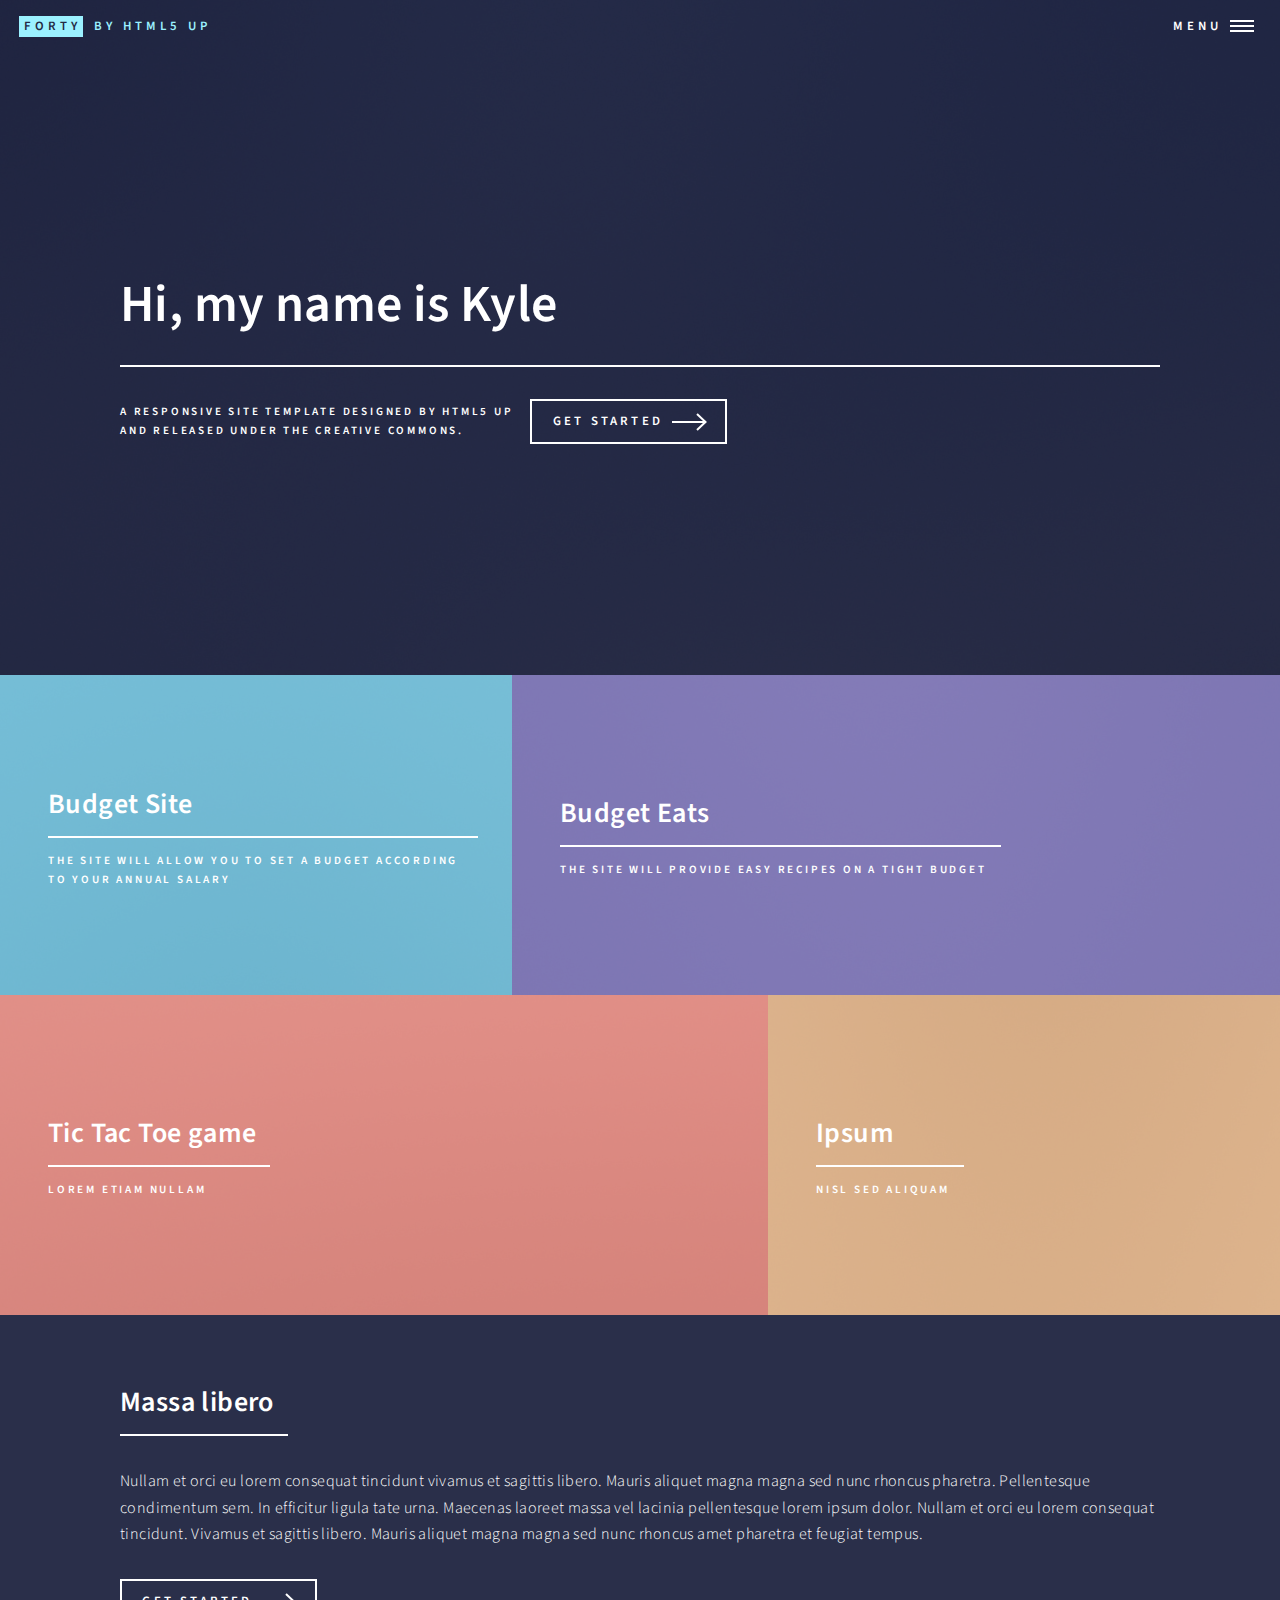
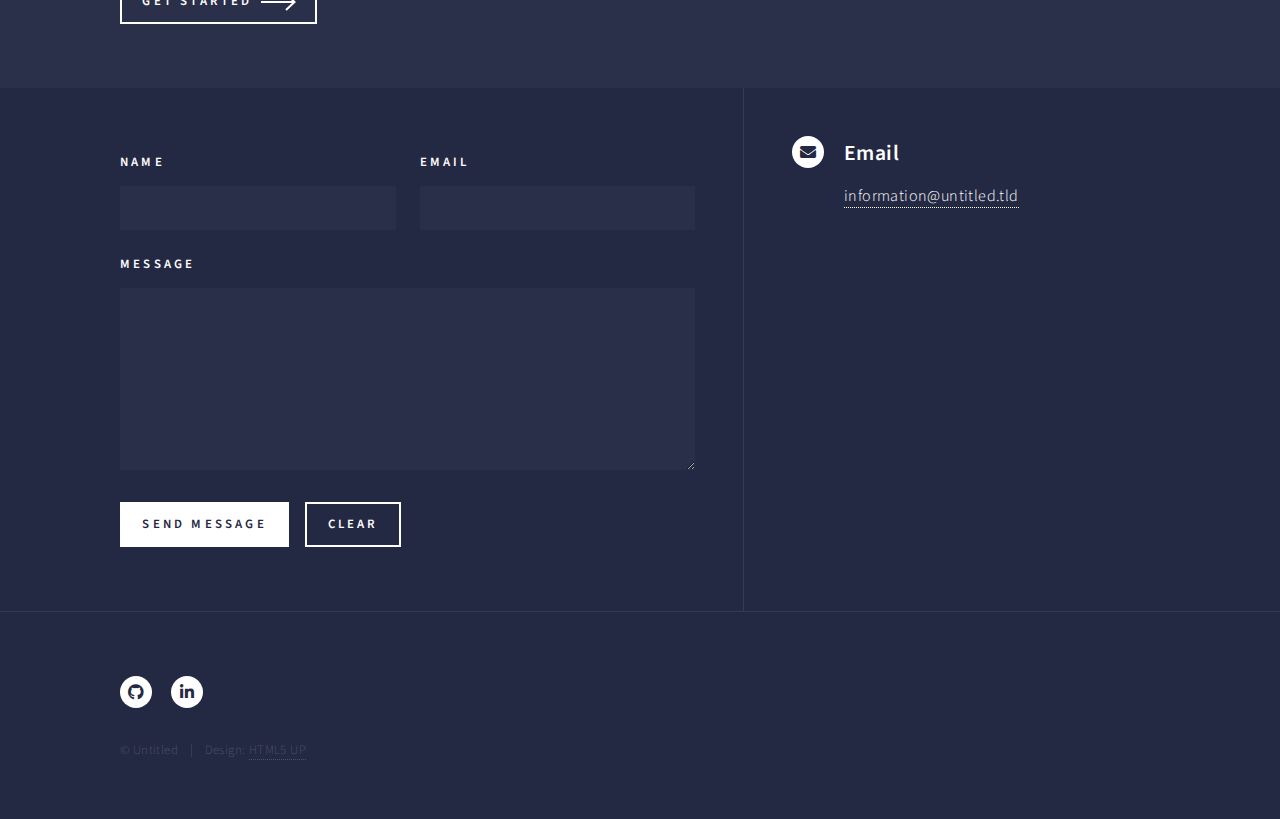
<file: index.html>
<!DOCTYPE HTML>
<!--
	Forty by HTML5 UP
	html5up.net | @ajlkn
	Free for personal and commercial use under the CCA 3.0 license (html5up.net/license)
-->
<html>
	<head>
		<title>Forty by HTML5 UP</title>
		<meta charset="utf-8" />
		<meta name="viewport" content="width=device-width, initial-scale=1, user-scalable=no" />
		<link rel="stylesheet" href="assets/css/main.css" />
		<noscript><link rel="stylesheet" href="assets/css/noscript.css" /></noscript>
	</head>
	<body class="is-preload">

		<!-- Wrapper -->
			<div id="wrapper">

				<!-- Header -->
					<header id="header" class="alt">
						<a href="index.html" class="logo"><strong>Forty</strong> <span>by HTML5 UP</span></a>
						<nav>
							<a href="#menu">Menu</a>
						</nav>
					</header>

				<!-- Menu -->
					<nav id="menu">
						<ul class="links">
							<li><a href="index.html">Home</a></li>
							<li><a href="subpages/landing.html">Landing</a></li>
							<li><a href="subpages/generic.html">Generic</a></li>
							<li><a href="subpages/elements.html">Elements</a></li>
						</ul>
						<ul class="actions stacked">
							<li><a href="#" class="button primary fit">Get Started</a></li>
							<li><a href="#" class="button fit">Log In</a></li>
						</ul>
					</nav>

				<!-- Banner -->
					<section id="banner" class="major">
						<div class="inner">
							<header class="major">
								<h1>Hi, my name is Kyle</h1>
							</header>
							<div class="content">
								<p>A responsive site template designed by HTML5 UP<br />
								and released under the Creative Commons.</p>
								<ul class="actions">
									<li><a href="#one" class="button next scrolly">Get Started</a></li>
								</ul>
							</div>
						</div>
					</section>

				<!-- Main -->
					<div id="main">

						<!-- One -->
							<section id="one" class="tiles">
								<article>
									<span class="image">
										<img src="images/pic01.jpg" alt="" />
									</span>
									<header class="major">
										<h3><a href="BudgetSite/FamilyBudget.html" class="link">Budget Site</a></h3>
										<p>The site will allow you to set a budget according to your annual salary</p>
									</header>
								</article>
								<article>
									<span class="image">
										<img src="images/pic02.jpg" alt="" />
									</span>
									<header class="major">
										<h3><a href="budgeteats/budgeteats.html" class="link">Budget Eats</a></h3>
										<p>The site will provide easy recipes on a tight budget</p>
									</header>
								</article>
								<article>
									<span class="image">
										<img src="images/pic03.jpg" alt="" />
									</span>
									<header class="major">
										<h3><a href="tictactoe/Kylejs.html" class="link">Tic Tac Toe game</a></h3>
										<p>Lorem etiam nullam</p>
									</header>
								</article>
								<article>
									<span class="image">
										<img src="images/pic04.jpg" alt="" />
									</span>
									<header class="major">
										<h3><a href="landing.html" class="link">Ipsum</a></h3>
										<p>Nisl sed aliquam</p>
									</header>
								</article>
							</section>

						<!-- Two -->
							<section id="two">
								<div class="inner">
									<header class="major">
										<h2>Massa libero</h2>
									</header>
									<p>Nullam et orci eu lorem consequat tincidunt vivamus et sagittis libero. Mauris aliquet magna magna sed nunc rhoncus pharetra. Pellentesque condimentum sem. In efficitur ligula tate urna. Maecenas laoreet massa vel lacinia pellentesque lorem ipsum dolor. Nullam et orci eu lorem consequat tincidunt. Vivamus et sagittis libero. Mauris aliquet magna magna sed nunc rhoncus amet pharetra et feugiat tempus.</p>
									<ul class="actions">
										<li><a href="landing.html" class="button next">Get Started</a></li>
									</ul>
								</div>
							</section>

					</div>

				<!-- Contact -->
					<section id="contact">
						<div class="inner">
							<section>
								<form method="post" action="#">
									<div class="fields">
										<div class="field half">
											<label for="name">Name</label>
											<input type="text" name="name" id="name" />
										</div>
										<div class="field half">
											<label for="email">Email</label>
											<input type="text" name="email" id="email" />
										</div>
										<div class="field">
											<label for="message">Message</label>
											<textarea name="message" id="message" rows="6"></textarea>
										</div>
									</div>
									<ul class="actions">
										<li><input type="submit" value="Send Message" class="primary" /></li>
										<li><input type="reset" value="Clear" /></li>
									</ul>
								</form>
							</section>
							<section class="split">
								<section>
									<div class="contact-method">
										<span class="icon solid alt fa-envelope"></span>
										<h3>Email</h3>
										<a href="#">information@untitled.tld</a>
									</div>
								</section>
							</section>
						</div>
					</section>

				<!-- Footer -->
					<footer id="footer">
						<div class="inner">
							<ul class="icons">
								<li><a href="#" class="icon brands alt fa-github"><span class="label">GitHub</span></a></li>
								<li><a href="#" class="icon brands alt fa-linkedin-in"><span class="label">LinkedIn</span></a></li>
							</ul>
							<ul class="copyright">
								<li>&copy; Untitled</li><li>Design: <a href="https://html5up.net">HTML5 UP</a></li>
							</ul>
						</div>
					</footer>

			</div>

		<!-- Scripts -->
			<script src="assets/js/jquery.min.js"></script>
			<script src="assets/js/jquery.scrolly.min.js"></script>
			<script src="assets/js/jquery.scrollex.min.js"></script>
			<script src="assets/js/browser.min.js"></script>
			<script src="assets/js/breakpoints.min.js"></script>
			<script src="assets/js/util.js"></script>
			<script src="assets/js/main.js"></script>

	</body>
</html>
</file>
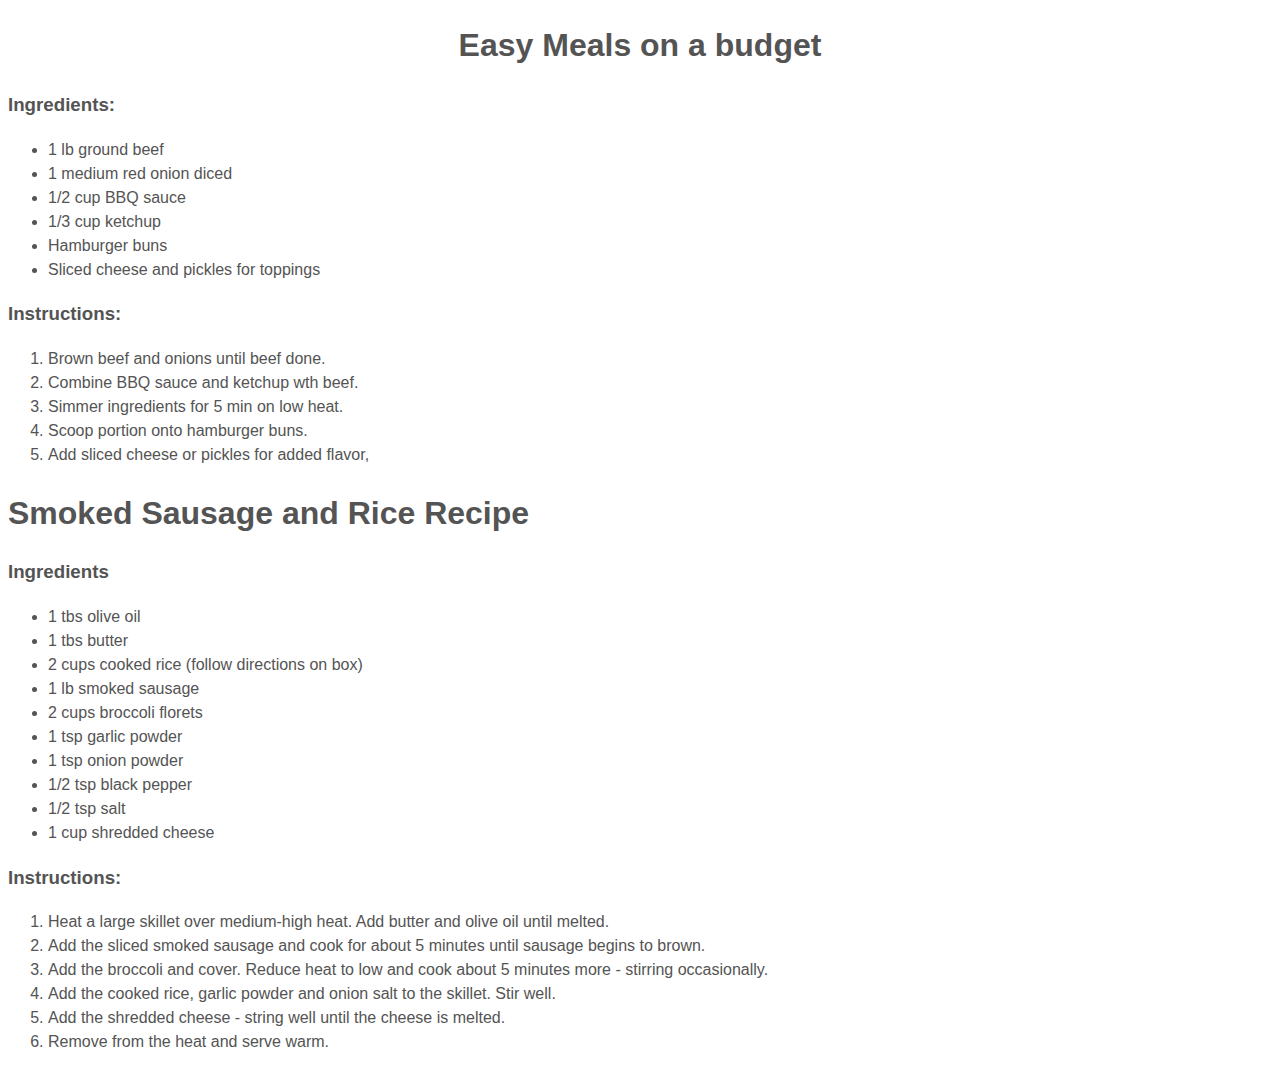
<file: budgeteats/budgeteats.html>
<!DOCTYPE html>
<html lang="en" xml:lang="en">
    <head>
        <meta charset="utf-8">
        <title>Budget eats recipes</title>
        <meta name="description" content="A simple approach to planning your budget.">
        <link rel="stylesheet" href="main.css">
    </head>
   
    <body  font-family="Optima">
        <header>
            <h1>Easy Meals on a budget</h1>
        </header>

        <div class=recipes>
            <div class=sloppyJoes>
                <h1>Sloppy Joe's Recipe</h1>
                <h3>Ingredients:</h3>
                <ul>
                    <li>1 lb ground beef</li>
                    <li>1 medium red onion diced</li>
                    <li>1/2 cup BBQ sauce</li>
                    <li>1/3 cup ketchup</li>
                    <li>Hamburger buns</li>
                    <li>Sliced cheese and pickles for toppings</li>
                </ul>
                <h3>Instructions:</h3>
                <ol>
                    <li>Brown beef and onions until beef done.</li>
                    <li>Combine BBQ sauce and ketchup wth beef.</li>
                    <li>Simmer ingredients for 5 min on low heat.</li>
                    <li>Scoop portion onto hamburger buns.</li>
                    <li>Add sliced cheese or pickles for added flavor,</li>
                </ol>
            </div>
            <div class=SausageRice>
                <h1>Smoked Sausage and Rice Recipe</h1>
                <h3>Ingredients</h3>
                <ul>
                    <li>1 tbs olive oil</li>
                    <li>1 tbs butter</li>
                    <li>2 cups cooked rice (follow directions on box)</li>
                    <li>1 lb smoked sausage</li>
                    <li>2 cups broccoli florets </li>
                    <li>1 tsp garlic powder</li>
                    <li>1 tsp onion powder</li>
                    <li>1/2 tsp black pepper</li>
                    <li>1/2 tsp salt</li>
                    <li>1 cup shredded cheese</li>
                </ul>
                <h3>Instructions:</h3>
                <ol>
                    <li>Heat a large skillet over medium-high heat. Add butter and olive oil until melted.</li>
                    <li>Add the sliced smoked sausage and cook for about 5 minutes until sausage begins to brown.</li>
                    <li>Add the broccoli and cover. Reduce heat to low and cook about 5 minutes more - stirring occasionally.</li>
                    <li>Add the cooked rice, garlic powder and onion salt to the skillet. Stir well.</li>
                    <li>Add the shredded cheese - string well until the cheese is melted.</li>
                    <li>Remove from the heat and serve warm.</li>
                </ol>
            </div>
        </div>
    </body>
</html>
</file>
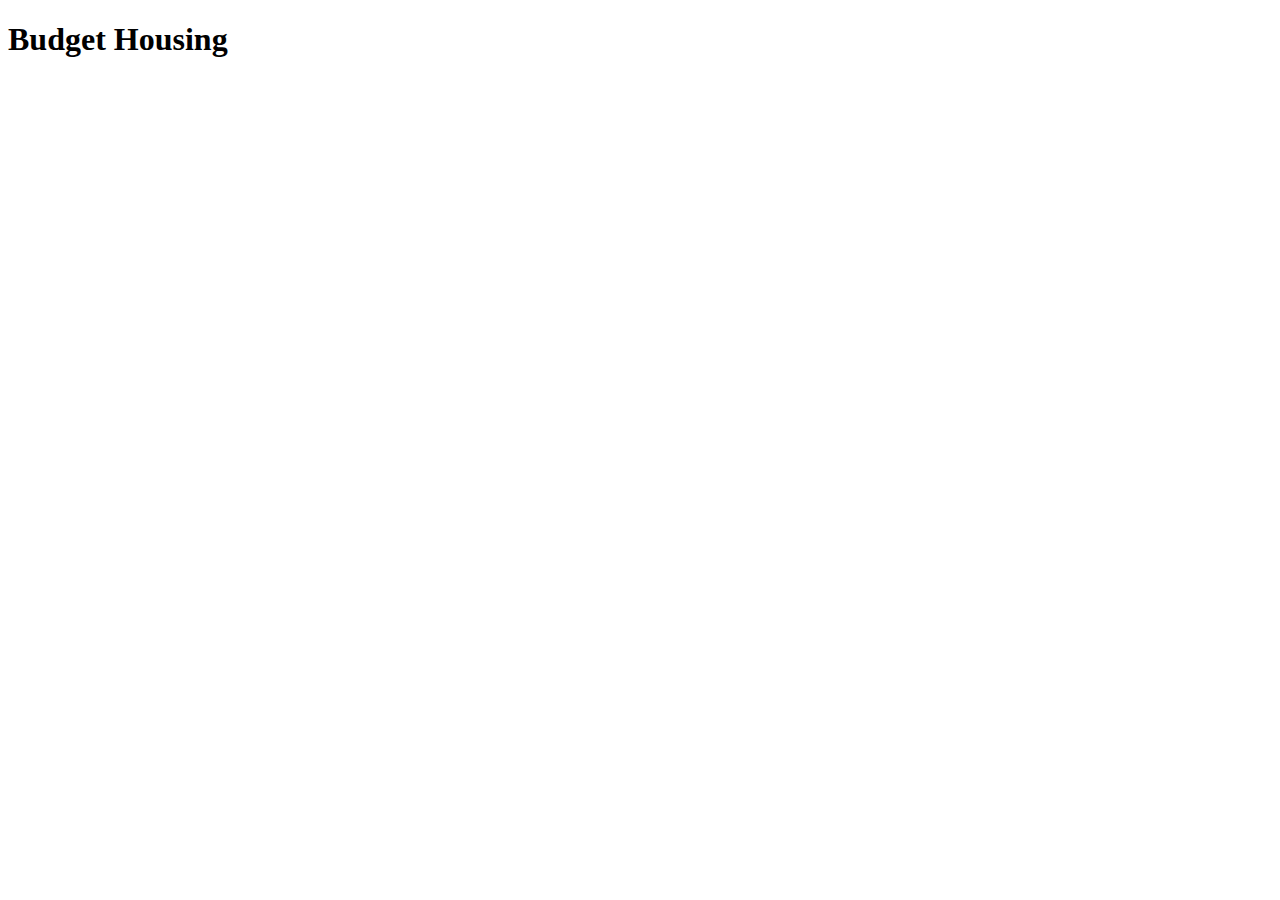
<file: BudgetSite/budget_housing.html>
<!DOCTYPE html>
<html>

<head>
    <meta charset="UTF-8">
    <meta name="description" content="Kyle is making a website">
    <meta name="author" content="Kyle Linnemann">
    <meta name="keywords" content="HTML, tutorial, trial page">
    <meta name="viewport" content="width=device-width, initial-scale=1.0">
    <title>Housing</title>
</head>
<body>
    <h1>Budget Housing</h1>

</body>
</html>
</file>
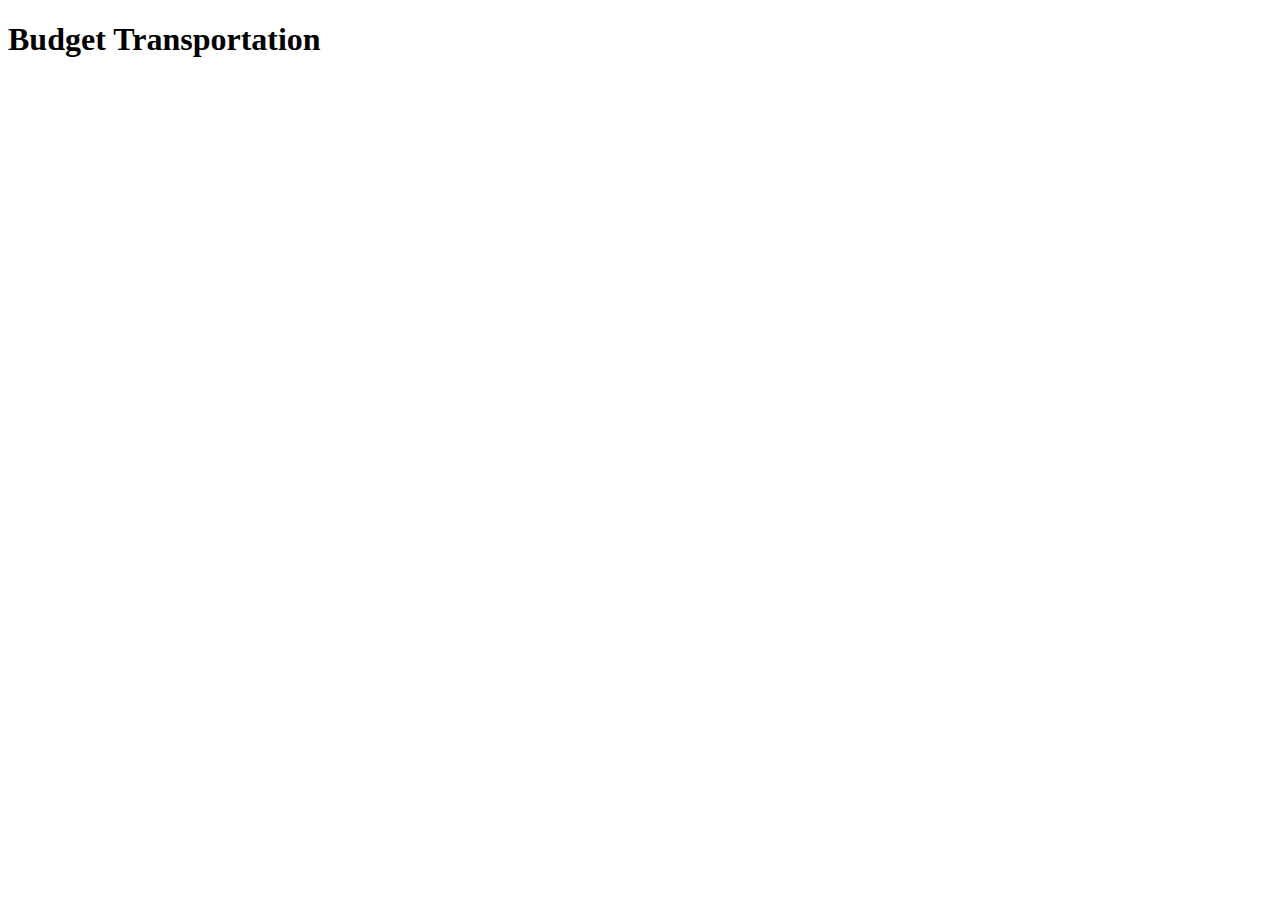
<file: BudgetSite/budget_transportation.html>
<!DOCTYPE html>
<html>

<head>
    <meta charset="UTF-8">
    <meta name="description" content="Kyle is making a website">
    <meta name="author" content="Kyle Linnemann">
    <meta name="keywords" content="HTML, tutorial, trial page">
    <meta name="viewport" content="width=device-width, initial-scale=1.0">
    <title>Transportation</title>
</head>
<body>
    <h1>Budget Transportation</h1>

</body>
</html>
</file>
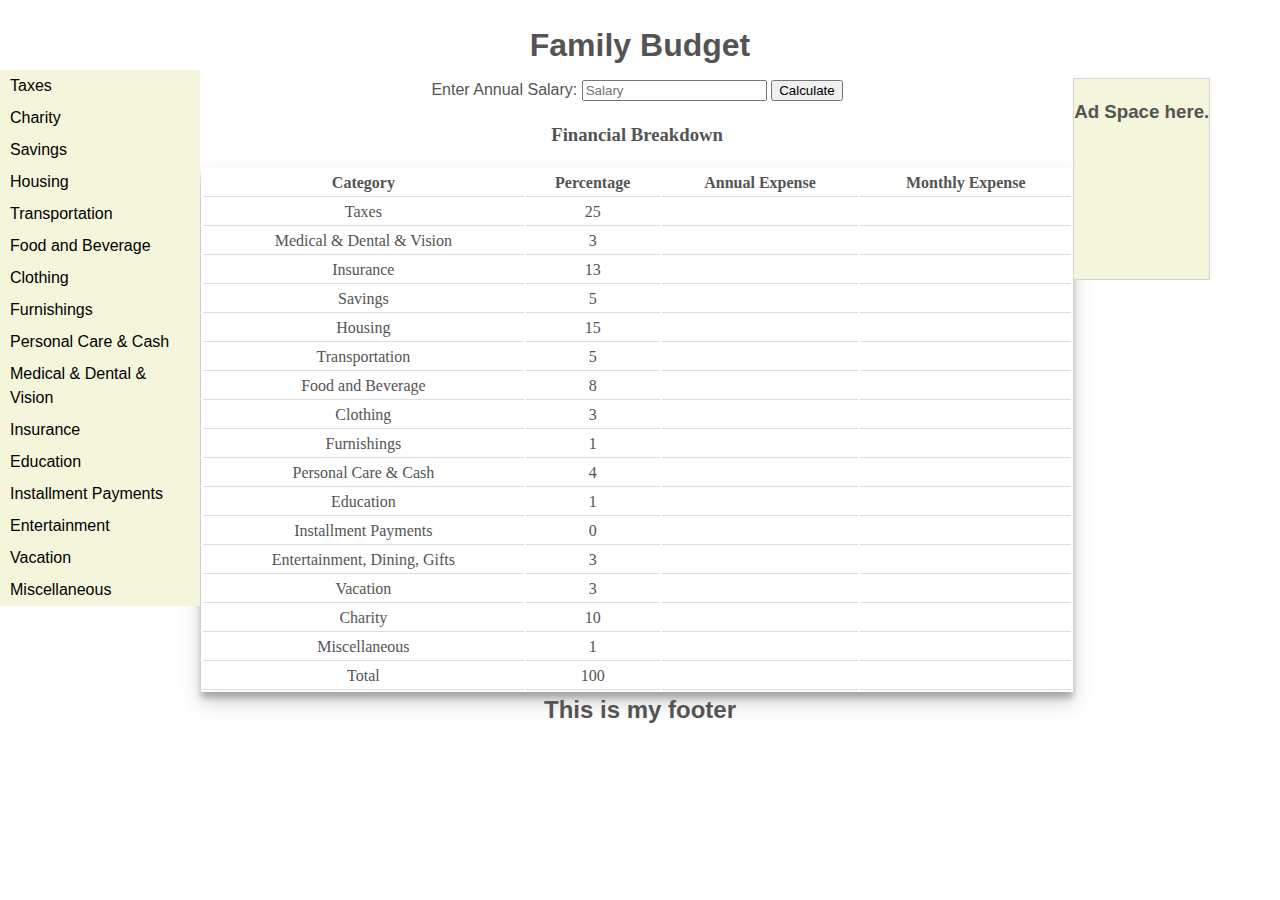
<file: BudgetSite/FamilyBudget.html>
<!DOCTYPE html>
<html lang="en" xml:lang="en">
    <head>
        <meta charset="utf-8">
        <title>Budget 101</title>
        <meta name="description" content="A simple approach to planning your budget.">
        <link rel="stylesheet" href="main.css">
        <script src="budget_JS.js"></script>
    </head>
   
    <body  font-family="Optima">
        <header>
            <h1>Family Budget</h1>

        </header>
        <nav class="sidenav">
            <a href="budget_taxes.html">Taxes</a> 
            <a href="budget_charity.html">Charity</a> 
            <a href="budget_savings.html">Savings</a> 
            <a href="budget_housing.html">Housing</a>
            <a href="budget_transportation.html">Transportation</a>
            <a href="budget_food.html">Food and Beverage</a>
            <a href="budget_clothing.html">Clothing</a>
            <a href="budget_furnishings.html">Furnishings</a> 
            <a href="budget_personal.html">Personal Care & Cash</a> 
            <a href="budget_medical.html">Medical & Dental & Vision</a>
            <a href="budget_insurance.html">Insurance</a>
            <a href="budget_education.html">Education</a> 
            <a href="budget_payments.html">Installment Payments</a> 
            <a href="budget_entertainment.html">Entertainment</a> 
            <a href="budget_vacation.html">Vacation</a>
            <a href="budget_misc.html">Miscellaneous</a> 
        </nav>
       
        <div class="column budgetTable">
            <form>
                Enter Annual Salary:
           
                <input id="salary" type="text" placeholder="Salary"/>
                <input type="button" onclick=calcExpense(this) value=Calculate>

            </form>
            <table id="budget" onload=calcTotal()>
                <caption><h3>Financial Breakdown</h3></caption>
                <thead>
                    <tr>
                        <th scope="col">Category</th>
                        <th scope="col">Percentage</th>
                        <th scope="col">Annual Expense</th>
                        <th scope="col">Monthly Expense</th>
                    </tr>
                </thead>
                <tbody>
                    <tr>
                        <td>Taxes</td>
                        <td>25</td>
                        <td></td>
                        <td></td>
                    </tr>
                    <tr>
                        <td>Medical & Dental & Vision</td>
                        <td>3</td>
                        <td></td>
                        <td></td>
                    </tr>
                    <tr>
                        <td>Insurance</td>
                        <td>13</td>
                        <td></td>
                        <td></td>
                    </tr>
                    <tr>
                        <td>Savings</td>
                        <td>5</td>
                        <td></td>
                        <td></td>
                    </tr>
                    <tr>
                        <td>Housing</td>
                        <td>15</td>
                        <td></td>
                        <td></td>
                    </tr>
                    <tr>
                        <td>Transportation</td>
                        <td>5</td>
                        <td></td>
                        <td></td>
                    </tr>
                    <tr>
                        <td>Food and Beverage </td>
                        <td>8</td>
                        <td></td>
                        <td></td>
                    </tr>
                    <tr>
                        <td>Clothing</td>
                        <td>3</td>
                        <td></td>
                        <td></td>
                    </tr>
                    <tr>
                        <td>Furnishings</td>
                        <td>1</td>
                        <td></td>
                        <td></td>
                    </tr>
                    <tr>
                        <td>Personal Care & Cash</td>
                        <td>4</td>
                        <td></td>
                        <td></td>
                    </tr>
                    <tr>
                        <td>Education</td>
                        <td>1</td>
                        <td></td>
                        <td></td>
                    </tr>
                    <tr>
                        <td>Installment Payments</td>
                        <td>0</td>
                        <td></td>
                        <td></td>
                    </tr>
                    <tr>
                        <td>Entertainment, Dining, Gifts </td>
                        <td>3</td>
                        <td></td>
                        <td></td>
                    </tr>
                    <tr>
                        <td>Vacation </td>
                        <td>3</td>
                        <td></td>
                        <td></td>
                    </tr>
                    <tr>
                        <td>Charity</td>
                        <td>10</td>
                        <td></td>
                        <td></td>
                    </tr>
                    <tr>
                        <td>Miscellaneous </td>
                        <td>1</td>
                        <td></td>
                        <td></td>
                    </tr>
                    <tr>
                        <td>Total </td>
                        <td></td>
                        <td></td>
                        <td></td>
                    </tr>
                    <!-- Original percentage per item
                        <li>Taxes 25%  </li>
                        <li>Charity 10%   </li>
                        <li>Savings 5-20%   </li>
                        <li>Housing 15-20%  </li>
                        <li>Transportation 5-7%  </li>
                        <li>Food and Beverage 5-9%  </li>
                        <li>Clothing 2-4%  </li>
                        <li>Furnishings 1-2%  </li>
                        <li>Personal Care & Cash 2-4%  </li>
                        <li>Medical & Dental & Vision 3-5%  </li>
                        <li>Insurance 10-12%  </li>
                        <li>Education & Self Improvement 1-2%   </li>
                        <li>Installment Payments 0%  </li>
                        <li>Entertainment, Dining, Gifts 3-5%  </li>
                        <li>Vacation 3-5%  </li>
                        <li>Miscellaneous 1-2%  </li>
                    -->
                </tbody>
            </table>
        </div>

        <div class="column adSpace" >
            <h3>Ad Space here.</h3>
        </div>

        <script>calcTotal();</script>

        <footer>
            <h2> This is my footer</h2>
        </footer>
       
    </body>
</html>
</file>
<file: assets/css/noscript.css>
/*
	Forty by HTML5 UP
	html5up.net | @ajlkn
	Free for personal and commercial use under the CCA 3.0 license (html5up.net/license)
*/

/* Banner */

	body.is-preload #banner:after {
		opacity: 0.85;
	}

	body.is-preload #banner > .inner {
		-moz-filter: none;
		-webkit-filter: none;
		-ms-filter: none;
		filter: none;
		-moz-transform: none;
		-webkit-transform: none;
		-ms-transform: none;
		transform: none;
		opacity: 1;
	}
</file>
<file: budgeteats/main.css>
html {
    background: #e6e9e9;
    background-image: linear-gradient(270deg, rgb(255, 255, 255) 0%, rgb(255, 255, 255) 100%);
    -webkit-font-smoothing: antialiased;
}


body {
    background: #fff;
    color: #545454;
    font-family: Optima, Helvetica, Arial, sans-serif;
    font-size: 16px;
    line-height: 1.5;
}

header{
    border:0px solid black;
    background: #ffffff;
    width: 100%;
    height:70px;
    top:0;
    left:0;
    Position:fixed;
    text-align: center;
}
.column{
    float:left;
    background-color: white;
    border:1px solid lightgrey;
}
.left{
    width:75%;
}
.right{
    width:25%;
}
.row:after {
    content: "";
    display: table;
    clear: both;
}
footer{
    border:0px solid black;
    background: #ffffff;
    width: 100%;
    height:80px;
    clear:both;
    text-align: center;
    float:bottom;
}
.sidenav{
    border:0px solid black;
    float:left;
    height:auto;
    width: 200px;
    position: fixed;
    z-index: inherit 1;
    top:70px;
    left:0;
    background-color: beige;
    overflow-x: hidden;
}

.sidenav a{
    padding: 4px 8px 4px 10px;
    text-decoration: none;
    font-size: 16px;
    color: black;
    display: block;
}

.sidenav a:hover{
    color:gold;
    font-size: 20px;
}

@media screen and (max-height:600px){
    .sidenav{padding-top:12px;}
    .sidenav a{font-size:20px;}
}

.budgetTable{
    border:0px solid black;
    background:rgb(255, 255, 255);
    width: 69%;
    margin-top: 70px;
    margin-left: 193px;
    text-align: center;
}

table{
    width: 100%;
    color:solid black;
    font-family: Optima;
    box-shadow: 0 10px 20px rgba(0,0,0,0.19), 0 6px 6px rgba(0,0,0,0.23);
}

tr:hover {background-color: #ddd; }

th, td{
    border-bottom: 1px solid #ddd; 
    text-align: center;
}

a {
    color:white;
}
.adSpace{
    margin-top:70px;
    height:200px;
    background-color:beige;
}
</file>
<file: BudgetSite/main.css>
html {
    background: #e6e9e9;
    background-image: linear-gradient(270deg, rgb(255, 255, 255) 0%, rgb(255, 255, 255) 100%);
    -webkit-font-smoothing: antialiased;
}


body {
    background: #fff;
    color: #545454;
    font-family: Optima, Helvetica, Arial, sans-serif;
    font-size: 16px;
    line-height: 1.5;
}

header{
    border:0px solid black;
    background: #ffffff;
    width: 100%;
    height:70px;
    top:0;
    left:0;
    Position:fixed;
    text-align: center;
}
.column{
    float:left;
    background-color: white;
    border:1px solid lightgrey;
}
.left{
    width:75%;
}
.right{
    width:25%;
}
.row:after {
    content: "";
    display: table;
    clear: both;
}
footer{
    border:0px solid black;
    background: #ffffff;
    width: 100%;
    height:80px;
    clear:both;
    text-align: center;
    float:bottom;
}
.sidenav{
    border:0px solid black;
    float:left;
    height:auto;
    width: 200px;
    position: fixed;
    z-index: inherit 1;
    top:70px;
    left:0;
    background-color: beige;
    overflow-x: hidden;
}

.sidenav a{
    padding: 4px 8px 4px 10px;
    text-decoration: none;
    font-size: 16px;
    color: black;
    display: block;
}

.sidenav a:hover{
    color:gold;
    font-size: 20px;
}

@media screen and (max-height:600px){
    .sidenav{padding-top:12px;}
    .sidenav a{font-size:20px;}
}

.budgetTable{
    border:0px solid black;
    background:rgb(255, 255, 255);
    width: 69%;
    margin-top: 70px;
    margin-left: 193px;
    text-align: center;
}

table{
    width: 100%;
    color:solid black;
    font-family: Optima;
    box-shadow: 0 10px 20px rgba(0,0,0,0.19), 0 6px 6px rgba(0,0,0,0.23);
}

tr:hover {background-color: #ddd; }

th, td{
    border-bottom: 1px solid #ddd; 
    text-align: center;
}

a {
    color:white;
}
.adSpace{
    margin-top:70px;
    height:200px;
    background-color:beige;
}
</file>
<file: assets/css/main.css>
@import url(fontawesome-all.min.css);
@import url("https://fonts.googleapis.com/css?family=Source+Sans+Pro:300,300italic,600,600italic");

/*
	Forty by HTML5 UP
	html5up.net | @ajlkn
	Free for personal and commercial use under the CCA 3.0 license (html5up.net/license)
*/

html, body, div, span, applet, object,
iframe, h1, h2, h3, h4, h5, h6, p, blockquote,
pre, a, abbr, acronym, address, big, cite,
code, del, dfn, em, img, ins, kbd, q, s, samp,
small, strike, strong, sub, sup, tt, var, b,
u, i, center, dl, dt, dd, ol, ul, li, fieldset,
form, label, legend, table, caption, tbody,
tfoot, thead, tr, th, td, article, aside,
canvas, details, embed, figure, figcaption,
footer, header, hgroup, menu, nav, output, ruby,
section, summary, time, mark, audio, video {
	margin: 0;
	padding: 0;
	border: 0;
	font-size: 100%;
	font: inherit;
	vertical-align: baseline;}

article, aside, details, figcaption, figure,
footer, header, hgroup, menu, nav, section {
	display: block;}

body {
	line-height: 1;
}

ol, ul {
	list-style: none;
}

blockquote, q {
	quotes: none;
}

	blockquote:before, blockquote:after, q:before, q:after {
		content: '';
		content: none;
	}

table {
	border-collapse: collapse;
	border-spacing: 0;
}

body {
	-webkit-text-size-adjust: none;
}

mark {
	background-color: transparent;
	color: inherit;
}

input::-moz-focus-inner {
	border: 0;
	padding: 0;
}

input, select, textarea {
	-moz-appearance: none;
	-webkit-appearance: none;
	-ms-appearance: none;
	appearance: none;
}

/* Basic */

	@-ms-viewport {
		width: device-width;
	}

	body {
		-ms-overflow-style: scrollbar;
	}

	@media screen and (max-width: 480px) {

		html, body {
			min-width: 320px;
		}

	}

	html {
		box-sizing: border-box;
	}

	*, *:before, *:after {
		box-sizing: inherit;
	}

	body {
		background: #242943;
	}

		body.is-preload *, body.is-preload *:before, body.is-preload *:after {
			-moz-animation: none !important;
			-webkit-animation: none !important;
			-ms-animation: none !important;
			animation: none !important;
			-moz-transition: none !important;
			-webkit-transition: none !important;
			-ms-transition: none !important;
			transition: none !important;
		}

/* Type */

	body, input, select, textarea {
		color: #ffffff;
		font-family: "Source Sans Pro", Helvetica, sans-serif;
		font-size: 17pt;
		font-weight: 300;
		letter-spacing: 0.025em;
		line-height: 1.65;
	}

		@media screen and (max-width: 1680px) {

			body, input, select, textarea {
				font-size: 14pt;
			}

		}

		@media screen and (max-width: 1280px) {

			body, input, select, textarea {
				font-size: 12pt;
			}

		}

		@media screen and (max-width: 360px) {

			body, input, select, textarea {
				font-size: 11pt;
			}

		}

	a {
		-moz-transition: color 0.2s ease-in-out, border-bottom-color 0.2s ease-in-out;
		-webkit-transition: color 0.2s ease-in-out, border-bottom-color 0.2s ease-in-out;
		-ms-transition: color 0.2s ease-in-out, border-bottom-color 0.2s ease-in-out;
		transition: color 0.2s ease-in-out, border-bottom-color 0.2s ease-in-out;
		border-bottom: dotted 1px;
		color: inherit;
		text-decoration: none;
	}

		a:hover {
			border-bottom-color: transparent;
			color: #9bf1ff !important;
		}

		a:active {
			color: #53e3fb !important;
		}

	strong, b {
		color: #ffffff;
		font-weight: 600;
	}

	em, i {
		font-style: italic;
	}

	p {
		margin: 0 0 2em 0;
	}

	h1, h2, h3, h4, h5, h6 {
		color: #ffffff;
		font-weight: 600;
		line-height: 1.65;
		margin: 0 0 1em 0;
	}

		h1 a, h2 a, h3 a, h4 a, h5 a, h6 a {
			color: inherit;
			border-bottom: 0;
		}

	h1 {
		font-size: 2.5em;
	}

	h2 {
		font-size: 1.75em;
	}

	h3 {
		font-size: 1.35em;
	}

	h4 {
		font-size: 1.1em;
	}

	h5 {
		font-size: 0.9em;
	}

	h6 {
		font-size: 0.7em;
	}

	@media screen and (max-width: 736px) {

		h1 {
			font-size: 2em;
		}

		h2 {
			font-size: 1.5em;
		}

		h3 {
			font-size: 1.25em;
		}

	}

	sub {
		font-size: 0.8em;
		position: relative;
		top: 0.5em;
	}

	sup {
		font-size: 0.8em;
		position: relative;
		top: -0.5em;
	}

	blockquote {
		border-left: solid 4px rgba(212, 212, 255, 0.1);
		font-style: italic;
		margin: 0 0 2em 0;
		padding: 0.5em 0 0.5em 2em;
	}

	code {
		background: rgba(212, 212, 255, 0.035);
		font-family: "Courier New", monospace;
		font-size: 0.9em;
		margin: 0 0.25em;
		padding: 0.25em 0.65em;
	}

	pre {
		-webkit-overflow-scrolling: touch;
		font-family: "Courier New", monospace;
		font-size: 0.9em;
		margin: 0 0 2em 0;
	}

		pre code {
			display: block;
			line-height: 1.75;
			padding: 1em 1.5em;
			overflow-x: auto;
		}

	hr {
		border: 0;
		border-bottom: solid 1px rgba(212, 212, 255, 0.1);
		margin: 2em 0;
	}

		hr.major {
			margin: 3em 0;
		}

	.align-left {
		text-align: left;
	}

	.align-center {
		text-align: center;
	}

	.align-right {
		text-align: right;
	}

/* Row */

	.row {
		display: flex;
		flex-wrap: wrap;
		box-sizing: border-box;
		align-items: stretch;
	}

		.row > * {
			box-sizing: border-box;
		}

		.row.gtr-uniform > * > :last-child {
			margin-bottom: 0;
		}

		.row.aln-left {
			justify-content: flex-start;
		}

		.row.aln-center {
			justify-content: center;
		}

		.row.aln-right {
			justify-content: flex-end;
		}

		.row.aln-top {
			align-items: flex-start;
		}

		.row.aln-middle {
			align-items: center;
		}

		.row.aln-bottom {
			align-items: flex-end;
		}

		.row > .imp {
			order: -1;
		}

		.row > .col-1 {
			width: 8.33333%;
		}

		.row > .off-1 {
			margin-left: 8.33333%;
		}

		.row > .col-2 {
			width: 16.66667%;
		}

		.row > .off-2 {
			margin-left: 16.66667%;
		}

		.row > .col-3 {
			width: 25%;
		}

		.row > .off-3 {
			margin-left: 25%;
		}

		.row > .col-4 {
			width: 33.33333%;
		}

		.row > .off-4 {
			margin-left: 33.33333%;
		}

		.row > .col-5 {
			width: 41.66667%;
		}

		.row > .off-5 {
			margin-left: 41.66667%;
		}

		.row > .col-6 {
			width: 50%;
		}

		.row > .off-6 {
			margin-left: 50%;
		}

		.row > .col-7 {
			width: 58.33333%;
		}

		.row > .off-7 {
			margin-left: 58.33333%;
		}

		.row > .col-8 {
			width: 66.66667%;
		}

		.row > .off-8 {
			margin-left: 66.66667%;
		}

		.row > .col-9 {
			width: 75%;
		}

		.row > .off-9 {
			margin-left: 75%;
		}

		.row > .col-10 {
			width: 83.33333%;
		}

		.row > .off-10 {
			margin-left: 83.33333%;
		}

		.row > .col-11 {
			width: 91.66667%;
		}

		.row > .off-11 {
			margin-left: 91.66667%;
		}

		.row > .col-12 {
			width: 100%;
		}

		.row > .off-12 {
			margin-left: 100%;
		}

		.row.gtr-0 {
			margin-top: 0;
			margin-left: 0em;
		}

			.row.gtr-0 > * {
				padding: 0 0 0 0em;
			}

			.row.gtr-0.gtr-uniform {
				margin-top: 0em;
			}

				.row.gtr-0.gtr-uniform > * {
					padding-top: 0em;
				}

		.row.gtr-25 {
			margin-top: 0;
			margin-left: -0.5em;
		}

			.row.gtr-25 > * {
				padding: 0 0 0 0.5em;
			}

			.row.gtr-25.gtr-uniform {
				margin-top: -0.5em;
			}

				.row.gtr-25.gtr-uniform > * {
					padding-top: 0.5em;
				}

		.row.gtr-50 {
			margin-top: 0;
			margin-left: -1em;
		}

			.row.gtr-50 > * {
				padding: 0 0 0 1em;
			}

			.row.gtr-50.gtr-uniform {
				margin-top: -1em;
			}

				.row.gtr-50.gtr-uniform > * {
					padding-top: 1em;
				}

		.row {
			margin-top: 0;
			margin-left: -2em;
		}

			.row > * {
				padding: 0 0 0 2em;
			}

			.row.gtr-uniform {
				margin-top: -2em;
			}

				.row.gtr-uniform > * {
					padding-top: 2em;
				}

		.row.gtr-150 {
			margin-top: 0;
			margin-left: -3em;
		}

			.row.gtr-150 > * {
				padding: 0 0 0 3em;
			}

			.row.gtr-150.gtr-uniform {
				margin-top: -3em;
			}

				.row.gtr-150.gtr-uniform > * {
					padding-top: 3em;
				}

		.row.gtr-200 {
			margin-top: 0;
			margin-left: -4em;
		}

			.row.gtr-200 > * {
				padding: 0 0 0 4em;
			}

			.row.gtr-200.gtr-uniform {
				margin-top: -4em;
			}

				.row.gtr-200.gtr-uniform > * {
					padding-top: 4em;
				}

		@media screen and (max-width: 1680px) {

			.row {
				display: flex;
				flex-wrap: wrap;
				box-sizing: border-box;
				align-items: stretch;
			}

				.row > * {
					box-sizing: border-box;
				}

				.row.gtr-uniform > * > :last-child {
					margin-bottom: 0;
				}

				.row.aln-left {
					justify-content: flex-start;
				}

				.row.aln-center {
					justify-content: center;
				}

				.row.aln-right {
					justify-content: flex-end;
				}

				.row.aln-top {
					align-items: flex-start;
				}

				.row.aln-middle {
					align-items: center;
				}

				.row.aln-bottom {
					align-items: flex-end;
				}

				.row > .imp-xlarge {
					order: -1;
				}

				.row > .col-1-xlarge {
					width: 8.33333%;
				}

				.row > .off-1-xlarge {
					margin-left: 8.33333%;
				}

				.row > .col-2-xlarge {
					width: 16.66667%;
				}

				.row > .off-2-xlarge {
					margin-left: 16.66667%;
				}

				.row > .col-3-xlarge {
					width: 25%;
				}

				.row > .off-3-xlarge {
					margin-left: 25%;
				}

				.row > .col-4-xlarge {
					width: 33.33333%;
				}

				.row > .off-4-xlarge {
					margin-left: 33.33333%;
				}

				.row > .col-5-xlarge {
					width: 41.66667%;
				}

				.row > .off-5-xlarge {
					margin-left: 41.66667%;
				}

				.row > .col-6-xlarge {
					width: 50%;
				}

				.row > .off-6-xlarge {
					margin-left: 50%;
				}

				.row > .col-7-xlarge {
					width: 58.33333%;
				}

				.row > .off-7-xlarge {
					margin-left: 58.33333%;
				}

				.row > .col-8-xlarge {
					width: 66.66667%;
				}

				.row > .off-8-xlarge {
					margin-left: 66.66667%;
				}

				.row > .col-9-xlarge {
					width: 75%;
				}

				.row > .off-9-xlarge {
					margin-left: 75%;
				}

				.row > .col-10-xlarge {
					width: 83.33333%;
				}

				.row > .off-10-xlarge {
					margin-left: 83.33333%;
				}

				.row > .col-11-xlarge {
					width: 91.66667%;
				}

				.row > .off-11-xlarge {
					margin-left: 91.66667%;
				}

				.row > .col-12-xlarge {
					width: 100%;
				}

				.row > .off-12-xlarge {
					margin-left: 100%;
				}

				.row.gtr-0 {
					margin-top: 0;
					margin-left: 0em;
				}

					.row.gtr-0 > * {
						padding: 0 0 0 0em;
					}

					.row.gtr-0.gtr-uniform {
						margin-top: 0em;
					}

						.row.gtr-0.gtr-uniform > * {
							padding-top: 0em;
						}

				.row.gtr-25 {
					margin-top: 0;
					margin-left: -0.5em;
				}

					.row.gtr-25 > * {
						padding: 0 0 0 0.5em;
					}

					.row.gtr-25.gtr-uniform {
						margin-top: -0.5em;
					}

						.row.gtr-25.gtr-uniform > * {
							padding-top: 0.5em;
						}

				.row.gtr-50 {
					margin-top: 0;
					margin-left: -1em;
				}

					.row.gtr-50 > * {
						padding: 0 0 0 1em;
					}

					.row.gtr-50.gtr-uniform {
						margin-top: -1em;
					}

						.row.gtr-50.gtr-uniform > * {
							padding-top: 1em;
						}

				.row {
					margin-top: 0;
					margin-left: -2em;
				}

					.row > * {
						padding: 0 0 0 2em;
					}

					.row.gtr-uniform {
						margin-top: -2em;
					}

						.row.gtr-uniform > * {
							padding-top: 2em;
						}

				.row.gtr-150 {
					margin-top: 0;
					margin-left: -3em;
				}

					.row.gtr-150 > * {
						padding: 0 0 0 3em;
					}

					.row.gtr-150.gtr-uniform {
						margin-top: -3em;
					}

						.row.gtr-150.gtr-uniform > * {
							padding-top: 3em;
						}

				.row.gtr-200 {
					margin-top: 0;
					margin-left: -4em;
				}

					.row.gtr-200 > * {
						padding: 0 0 0 4em;
					}

					.row.gtr-200.gtr-uniform {
						margin-top: -4em;
					}

						.row.gtr-200.gtr-uniform > * {
							padding-top: 4em;
						}

		}

		@media screen and (max-width: 1280px) {

			.row {
				display: flex;
				flex-wrap: wrap;
				box-sizing: border-box;
				align-items: stretch;
			}

				.row > * {
					box-sizing: border-box;
				}

				.row.gtr-uniform > * > :last-child {
					margin-bottom: 0;
				}

				.row.aln-left {
					justify-content: flex-start;
				}

				.row.aln-center {
					justify-content: center;
				}

				.row.aln-right {
					justify-content: flex-end;
				}

				.row.aln-top {
					align-items: flex-start;
				}

				.row.aln-middle {
					align-items: center;
				}

				.row.aln-bottom {
					align-items: flex-end;
				}

				.row > .imp-large {
					order: -1;
				}

				.row > .col-1-large {
					width: 8.33333%;
				}

				.row > .off-1-large {
					margin-left: 8.33333%;
				}

				.row > .col-2-large {
					width: 16.66667%;
				}

				.row > .off-2-large {
					margin-left: 16.66667%;
				}

				.row > .col-3-large {
					width: 25%;
				}

				.row > .off-3-large {
					margin-left: 25%;
				}

				.row > .col-4-large {
					width: 33.33333%;
				}

				.row > .off-4-large {
					margin-left: 33.33333%;
				}

				.row > .col-5-large {
					width: 41.66667%;
				}

				.row > .off-5-large {
					margin-left: 41.66667%;
				}

				.row > .col-6-large {
					width: 50%;
				}

				.row > .off-6-large {
					margin-left: 50%;
				}

				.row > .col-7-large {
					width: 58.33333%;
				}

				.row > .off-7-large {
					margin-left: 58.33333%;
				}

				.row > .col-8-large {
					width: 66.66667%;
				}

				.row > .off-8-large {
					margin-left: 66.66667%;
				}

				.row > .col-9-large {
					width: 75%;
				}

				.row > .off-9-large {
					margin-left: 75%;
				}

				.row > .col-10-large {
					width: 83.33333%;
				}

				.row > .off-10-large {
					margin-left: 83.33333%;
				}

				.row > .col-11-large {
					width: 91.66667%;
				}

				.row > .off-11-large {
					margin-left: 91.66667%;
				}

				.row > .col-12-large {
					width: 100%;
				}

				.row > .off-12-large {
					margin-left: 100%;
				}

				.row.gtr-0 {
					margin-top: 0;
					margin-left: 0em;
				}

					.row.gtr-0 > * {
						padding: 0 0 0 0em;
					}

					.row.gtr-0.gtr-uniform {
						margin-top: 0em;
					}

						.row.gtr-0.gtr-uniform > * {
							padding-top: 0em;
						}

				.row.gtr-25 {
					margin-top: 0;
					margin-left: -0.375em;
				}

					.row.gtr-25 > * {
						padding: 0 0 0 0.375em;
					}

					.row.gtr-25.gtr-uniform {
						margin-top: -0.375em;
					}

						.row.gtr-25.gtr-uniform > * {
							padding-top: 0.375em;
						}

				.row.gtr-50 {
					margin-top: 0;
					margin-left: -0.75em;
				}

					.row.gtr-50 > * {
						padding: 0 0 0 0.75em;
					}

					.row.gtr-50.gtr-uniform {
						margin-top: -0.75em;
					}

						.row.gtr-50.gtr-uniform > * {
							padding-top: 0.75em;
						}

				.row {
					margin-top: 0;
					margin-left: -1.5em;
				}

					.row > * {
						padding: 0 0 0 1.5em;
					}

					.row.gtr-uniform {
						margin-top: -1.5em;
					}

						.row.gtr-uniform > * {
							padding-top: 1.5em;
						}

				.row.gtr-150 {
					margin-top: 0;
					margin-left: -2.25em;
				}

					.row.gtr-150 > * {
						padding: 0 0 0 2.25em;
					}

					.row.gtr-150.gtr-uniform {
						margin-top: -2.25em;
					}

						.row.gtr-150.gtr-uniform > * {
							padding-top: 2.25em;
						}

				.row.gtr-200 {
					margin-top: 0;
					margin-left: -3em;
				}

					.row.gtr-200 > * {
						padding: 0 0 0 3em;
					}

					.row.gtr-200.gtr-uniform {
						margin-top: -3em;
					}

						.row.gtr-200.gtr-uniform > * {
							padding-top: 3em;
						}

		}

		@media screen and (max-width: 980px) {

			.row {
				display: flex;
				flex-wrap: wrap;
				box-sizing: border-box;
				align-items: stretch;
			}

				.row > * {
					box-sizing: border-box;
				}

				.row.gtr-uniform > * > :last-child {
					margin-bottom: 0;
				}

				.row.aln-left {
					justify-content: flex-start;
				}

				.row.aln-center {
					justify-content: center;
				}

				.row.aln-right {
					justify-content: flex-end;
				}

				.row.aln-top {
					align-items: flex-start;
				}

				.row.aln-middle {
					align-items: center;
				}

				.row.aln-bottom {
					align-items: flex-end;
				}

				.row > .imp-medium {
					order: -1;
				}

				.row > .col-1-medium {
					width: 8.33333%;
				}

				.row > .off-1-medium {
					margin-left: 8.33333%;
				}

				.row > .col-2-medium {
					width: 16.66667%;
				}

				.row > .off-2-medium {
					margin-left: 16.66667%;
				}

				.row > .col-3-medium {
					width: 25%;
				}

				.row > .off-3-medium {
					margin-left: 25%;
				}

				.row > .col-4-medium {
					width: 33.33333%;
				}

				.row > .off-4-medium {
					margin-left: 33.33333%;
				}

				.row > .col-5-medium {
					width: 41.66667%;
				}

				.row > .off-5-medium {
					margin-left: 41.66667%;
				}

				.row > .col-6-medium {
					width: 50%;
				}

				.row > .off-6-medium {
					margin-left: 50%;
				}

				.row > .col-7-medium {
					width: 58.33333%;
				}

				.row > .off-7-medium {
					margin-left: 58.33333%;
				}

				.row > .col-8-medium {
					width: 66.66667%;
				}

				.row > .off-8-medium {
					margin-left: 66.66667%;
				}

				.row > .col-9-medium {
					width: 75%;
				}

				.row > .off-9-medium {
					margin-left: 75%;
				}

				.row > .col-10-medium {
					width: 83.33333%;
				}

				.row > .off-10-medium {
					margin-left: 83.33333%;
				}

				.row > .col-11-medium {
					width: 91.66667%;
				}

				.row > .off-11-medium {
					margin-left: 91.66667%;
				}

				.row > .col-12-medium {
					width: 100%;
				}

				.row > .off-12-medium {
					margin-left: 100%;
				}

				.row.gtr-0 {
					margin-top: 0;
					margin-left: 0em;
				}

					.row.gtr-0 > * {
						padding: 0 0 0 0em;
					}

					.row.gtr-0.gtr-uniform {
						margin-top: 0em;
					}

						.row.gtr-0.gtr-uniform > * {
							padding-top: 0em;
						}

				.row.gtr-25 {
					margin-top: 0;
					margin-left: -0.375em;
				}

					.row.gtr-25 > * {
						padding: 0 0 0 0.375em;
					}

					.row.gtr-25.gtr-uniform {
						margin-top: -0.375em;
					}

						.row.gtr-25.gtr-uniform > * {
							padding-top: 0.375em;
						}

				.row.gtr-50 {
					margin-top: 0;
					margin-left: -0.75em;
				}

					.row.gtr-50 > * {
						padding: 0 0 0 0.75em;
					}

					.row.gtr-50.gtr-uniform {
						margin-top: -0.75em;
					}

						.row.gtr-50.gtr-uniform > * {
							padding-top: 0.75em;
						}

				.row {
					margin-top: 0;
					margin-left: -1.5em;
				}

					.row > * {
						padding: 0 0 0 1.5em;
					}

					.row.gtr-uniform {
						margin-top: -1.5em;
					}

						.row.gtr-uniform > * {
							padding-top: 1.5em;
						}

				.row.gtr-150 {
					margin-top: 0;
					margin-left: -2.25em;
				}

					.row.gtr-150 > * {
						padding: 0 0 0 2.25em;
					}

					.row.gtr-150.gtr-uniform {
						margin-top: -2.25em;
					}

						.row.gtr-150.gtr-uniform > * {
							padding-top: 2.25em;
						}

				.row.gtr-200 {
					margin-top: 0;
					margin-left: -3em;
				}

					.row.gtr-200 > * {
						padding: 0 0 0 3em;
					}

					.row.gtr-200.gtr-uniform {
						margin-top: -3em;
					}

						.row.gtr-200.gtr-uniform > * {
							padding-top: 3em;
						}

		}

		@media screen and (max-width: 736px) {

			.row {
				display: flex;
				flex-wrap: wrap;
				box-sizing: border-box;
				align-items: stretch;
			}

				.row > * {
					box-sizing: border-box;
				}

				.row.gtr-uniform > * > :last-child {
					margin-bottom: 0;
				}

				.row.aln-left {
					justify-content: flex-start;
				}

				.row.aln-center {
					justify-content: center;
				}

				.row.aln-right {
					justify-content: flex-end;
				}

				.row.aln-top {
					align-items: flex-start;
				}

				.row.aln-middle {
					align-items: center;
				}

				.row.aln-bottom {
					align-items: flex-end;
				}

				.row > .imp-small {
					order: -1;
				}

				.row > .col-1-small {
					width: 8.33333%;
				}

				.row > .off-1-small {
					margin-left: 8.33333%;
				}

				.row > .col-2-small {
					width: 16.66667%;
				}

				.row > .off-2-small {
					margin-left: 16.66667%;
				}

				.row > .col-3-small {
					width: 25%;
				}

				.row > .off-3-small {
					margin-left: 25%;
				}

				.row > .col-4-small {
					width: 33.33333%;
				}

				.row > .off-4-small {
					margin-left: 33.33333%;
				}

				.row > .col-5-small {
					width: 41.66667%;
				}

				.row > .off-5-small {
					margin-left: 41.66667%;
				}

				.row > .col-6-small {
					width: 50%;
				}

				.row > .off-6-small {
					margin-left: 50%;
				}

				.row > .col-7-small {
					width: 58.33333%;
				}

				.row > .off-7-small {
					margin-left: 58.33333%;
				}

				.row > .col-8-small {
					width: 66.66667%;
				}

				.row > .off-8-small {
					margin-left: 66.66667%;
				}

				.row > .col-9-small {
					width: 75%;
				}

				.row > .off-9-small {
					margin-left: 75%;
				}

				.row > .col-10-small {
					width: 83.33333%;
				}

				.row > .off-10-small {
					margin-left: 83.33333%;
				}

				.row > .col-11-small {
					width: 91.66667%;
				}

				.row > .off-11-small {
					margin-left: 91.66667%;
				}

				.row > .col-12-small {
					width: 100%;
				}

				.row > .off-12-small {
					margin-left: 100%;
				}

				.row.gtr-0 {
					margin-top: 0;
					margin-left: 0em;
				}

					.row.gtr-0 > * {
						padding: 0 0 0 0em;
					}

					.row.gtr-0.gtr-uniform {
						margin-top: 0em;
					}

						.row.gtr-0.gtr-uniform > * {
							padding-top: 0em;
						}

				.row.gtr-25 {
					margin-top: 0;
					margin-left: -0.3125em;
				}

					.row.gtr-25 > * {
						padding: 0 0 0 0.3125em;
					}

					.row.gtr-25.gtr-uniform {
						margin-top: -0.3125em;
					}

						.row.gtr-25.gtr-uniform > * {
							padding-top: 0.3125em;
						}

				.row.gtr-50 {
					margin-top: 0;
					margin-left: -0.625em;
				}

					.row.gtr-50 > * {
						padding: 0 0 0 0.625em;
					}

					.row.gtr-50.gtr-uniform {
						margin-top: -0.625em;
					}

						.row.gtr-50.gtr-uniform > * {
							padding-top: 0.625em;
						}

				.row {
					margin-top: 0;
					margin-left: -1.25em;
				}

					.row > * {
						padding: 0 0 0 1.25em;
					}

					.row.gtr-uniform {
						margin-top: -1.25em;
					}

						.row.gtr-uniform > * {
							padding-top: 1.25em;
						}

				.row.gtr-150 {
					margin-top: 0;
					margin-left: -1.875em;
				}

					.row.gtr-150 > * {
						padding: 0 0 0 1.875em;
					}

					.row.gtr-150.gtr-uniform {
						margin-top: -1.875em;
					}

						.row.gtr-150.gtr-uniform > * {
							padding-top: 1.875em;
						}

				.row.gtr-200 {
					margin-top: 0;
					margin-left: -2.5em;
				}

					.row.gtr-200 > * {
						padding: 0 0 0 2.5em;
					}

					.row.gtr-200.gtr-uniform {
						margin-top: -2.5em;
					}

						.row.gtr-200.gtr-uniform > * {
							padding-top: 2.5em;
						}

		}

		@media screen and (max-width: 480px) {

			.row {
				display: flex;
				flex-wrap: wrap;
				box-sizing: border-box;
				align-items: stretch;
			}

				.row > * {
					box-sizing: border-box;
				}

				.row.gtr-uniform > * > :last-child {
					margin-bottom: 0;
				}

				.row.aln-left {
					justify-content: flex-start;
				}

				.row.aln-center {
					justify-content: center;
				}

				.row.aln-right {
					justify-content: flex-end;
				}

				.row.aln-top {
					align-items: flex-start;
				}

				.row.aln-middle {
					align-items: center;
				}

				.row.aln-bottom {
					align-items: flex-end;
				}

				.row > .imp-xsmall {
					order: -1;
				}

				.row > .col-1-xsmall {
					width: 8.33333%;
				}

				.row > .off-1-xsmall {
					margin-left: 8.33333%;
				}

				.row > .col-2-xsmall {
					width: 16.66667%;
				}

				.row > .off-2-xsmall {
					margin-left: 16.66667%;
				}

				.row > .col-3-xsmall {
					width: 25%;
				}

				.row > .off-3-xsmall {
					margin-left: 25%;
				}

				.row > .col-4-xsmall {
					width: 33.33333%;
				}

				.row > .off-4-xsmall {
					margin-left: 33.33333%;
				}

				.row > .col-5-xsmall {
					width: 41.66667%;
				}

				.row > .off-5-xsmall {
					margin-left: 41.66667%;
				}

				.row > .col-6-xsmall {
					width: 50%;
				}

				.row > .off-6-xsmall {
					margin-left: 50%;
				}

				.row > .col-7-xsmall {
					width: 58.33333%;
				}

				.row > .off-7-xsmall {
					margin-left: 58.33333%;
				}

				.row > .col-8-xsmall {
					width: 66.66667%;
				}

				.row > .off-8-xsmall {
					margin-left: 66.66667%;
				}

				.row > .col-9-xsmall {
					width: 75%;
				}

				.row > .off-9-xsmall {
					margin-left: 75%;
				}

				.row > .col-10-xsmall {
					width: 83.33333%;
				}

				.row > .off-10-xsmall {
					margin-left: 83.33333%;
				}

				.row > .col-11-xsmall {
					width: 91.66667%;
				}

				.row > .off-11-xsmall {
					margin-left: 91.66667%;
				}

				.row > .col-12-xsmall {
					width: 100%;
				}

				.row > .off-12-xsmall {
					margin-left: 100%;
				}

				.row.gtr-0 {
					margin-top: 0;
					margin-left: 0em;
				}

					.row.gtr-0 > * {
						padding: 0 0 0 0em;
					}

					.row.gtr-0.gtr-uniform {
						margin-top: 0em;
					}

						.row.gtr-0.gtr-uniform > * {
							padding-top: 0em;
						}

				.row.gtr-25 {
					margin-top: 0;
					margin-left: -0.3125em;
				}

					.row.gtr-25 > * {
						padding: 0 0 0 0.3125em;
					}

					.row.gtr-25.gtr-uniform {
						margin-top: -0.3125em;
					}

						.row.gtr-25.gtr-uniform > * {
							padding-top: 0.3125em;
						}

				.row.gtr-50 {
					margin-top: 0;
					margin-left: -0.625em;
				}

					.row.gtr-50 > * {
						padding: 0 0 0 0.625em;
					}

					.row.gtr-50.gtr-uniform {
						margin-top: -0.625em;
					}

						.row.gtr-50.gtr-uniform > * {
							padding-top: 0.625em;
						}

				.row {
					margin-top: 0;
					margin-left: -1.25em;
				}

					.row > * {
						padding: 0 0 0 1.25em;
					}

					.row.gtr-uniform {
						margin-top: -1.25em;
					}

						.row.gtr-uniform > * {
							padding-top: 1.25em;
						}

				.row.gtr-150 {
					margin-top: 0;
					margin-left: -1.875em;
				}

					.row.gtr-150 > * {
						padding: 0 0 0 1.875em;
					}

					.row.gtr-150.gtr-uniform {
						margin-top: -1.875em;
					}

						.row.gtr-150.gtr-uniform > * {
							padding-top: 1.875em;
						}

				.row.gtr-200 {
					margin-top: 0;
					margin-left: -2.5em;
				}

					.row.gtr-200 > * {
						padding: 0 0 0 2.5em;
					}

					.row.gtr-200.gtr-uniform {
						margin-top: -2.5em;
					}

						.row.gtr-200.gtr-uniform > * {
							padding-top: 2.5em;
						}

		}

/* Section/Article */

	section.special, article.special {
		text-align: center;
	}

	header.major {
		width: -moz-max-content;
		width: -webkit-max-content;
		width: -ms-max-content;
		width: max-content;
		margin-bottom: 2em;
	}

		header.major > :first-child {
			margin-bottom: 0;
			width: calc(100% + 0.5em);
		}

			header.major > :first-child:after {
				content: '';
				background-color: #ffffff;
				display: block;
				height: 2px;
				margin: 0.325em 0 0.5em 0;
				width: 100%;
			}

		header.major > p {
			font-size: 0.7em;
			font-weight: 600;
			letter-spacing: 0.25em;
			margin-bottom: 0;
			text-transform: uppercase;
		}

		body.is-ie header.major > :first-child:after {
			max-width: 9em;
		}

		body.is-ie header.major > h1:after {
			max-width: 100% !important;
		}

	@media screen and (max-width: 736px) {

		header.major > p br {
			display: none;
		}

	}

/* Form */

	form {
		margin: 0 0 2em 0;
	}

		form > :last-child {
			margin-bottom: 0;
		}

		form > .fields {
			display: -moz-flex;
			display: -webkit-flex;
			display: -ms-flex;
			display: flex;
			-moz-flex-wrap: wrap;
			-webkit-flex-wrap: wrap;
			-ms-flex-wrap: wrap;
			flex-wrap: wrap;
			width: calc(100% + 3em);
			margin: -1.5em 0 2em -1.5em;
		}

			form > .fields > .field {
				-moz-flex-grow: 0;
				-webkit-flex-grow: 0;
				-ms-flex-grow: 0;
				flex-grow: 0;
				-moz-flex-shrink: 0;
				-webkit-flex-shrink: 0;
				-ms-flex-shrink: 0;
				flex-shrink: 0;
				padding: 1.5em 0 0 1.5em;
				width: calc(100% - 1.5em);
			}

				form > .fields > .field.half {
					width: calc(50% - 0.75em);
				}

				form > .fields > .field.third {
					width: calc(100%/3 - 0.5em);
				}

				form > .fields > .field.quarter {
					width: calc(25% - 0.375em);
				}

		@media screen and (max-width: 480px) {

			form > .fields {
				width: calc(100% + 3em);
				margin: -1.5em 0 2em -1.5em;
			}

				form > .fields > .field {
					padding: 1.5em 0 0 1.5em;
					width: calc(100% - 1.5em);
				}

					form > .fields > .field.half {
						width: calc(100% - 1.5em);
					}

					form > .fields > .field.third {
						width: calc(100% - 1.5em);
					}

					form > .fields > .field.quarter {
						width: calc(100% - 1.5em);
					}

		}

	label {
		color: #ffffff;
		display: block;
		font-size: 0.8em;
		font-weight: 600;
		letter-spacing: 0.25em;
		margin: 0 0 1em 0;
		text-transform: uppercase;
	}

	input[type="text"],
	input[type="password"],
	input[type="email"],
	input[type="tel"],
	input[type="search"],
	input[type="url"],
	select,
	textarea {
		-moz-appearance: none;
		-webkit-appearance: none;
		-ms-appearance: none;
		appearance: none;
		background: rgba(212, 212, 255, 0.035);
		border: none;
		border-radius: 0;
		color: inherit;
		display: block;
		outline: 0;
		padding: 0 1em;
		text-decoration: none;
		width: 100%;
	}

		input[type="text"]:invalid,
		input[type="password"]:invalid,
		input[type="email"]:invalid,
		input[type="tel"]:invalid,
		input[type="search"]:invalid,
		input[type="url"]:invalid,
		select:invalid,
		textarea:invalid {
			box-shadow: none;
		}

		input[type="text"]:focus,
		input[type="password"]:focus,
		input[type="email"]:focus,
		input[type="tel"]:focus,
		input[type="search"]:focus,
		input[type="url"]:focus,
		select:focus,
		textarea:focus {
			border-color: #9bf1ff;
			box-shadow: 0 0 0 2px #9bf1ff;
		}

	select {
		background-image: url("data:image/svg+xml;charset=utf8,%3Csvg xmlns='http://www.w3.org/2000/svg' width='40' height='40' preserveAspectRatio='none' viewBox='0 0 40 40'%3E%3Cpath d='M9.4,12.3l10.4,10.4l10.4-10.4c0.2-0.2,0.5-0.4,0.9-0.4c0.3,0,0.6,0.1,0.9,0.4l3.3,3.3c0.2,0.2,0.4,0.5,0.4,0.9 c0,0.4-0.1,0.6-0.4,0.9L20.7,31.9c-0.2,0.2-0.5,0.4-0.9,0.4c-0.3,0-0.6-0.1-0.9-0.4L4.3,17.3c-0.2-0.2-0.4-0.5-0.4-0.9 c0-0.4,0.1-0.6,0.4-0.9l3.3-3.3c0.2-0.2,0.5-0.4,0.9-0.4S9.1,12.1,9.4,12.3z' fill='rgba(212, 212, 255, 0.1)' /%3E%3C/svg%3E");
		background-size: 1.25rem;
		background-repeat: no-repeat;
		background-position: calc(100% - 1rem) center;
		height: 2.75em;
		padding-right: 2.75em;
		text-overflow: ellipsis;
	}

		select option {
			color: #ffffff;
			background: #242943;
		}

		select:focus::-ms-value {
			background-color: transparent;
		}

		select::-ms-expand {
			display: none;
		}

	input[type="text"],
	input[type="password"],
	input[type="email"],
	input[type="tel"],
	input[type="search"],
	input[type="url"],
	select {
		height: 2.75em;
	}

	textarea {
		padding: 0.75em 1em;
	}

	input[type="checkbox"],
	input[type="radio"] {
		-moz-appearance: none;
		-webkit-appearance: none;
		-ms-appearance: none;
		appearance: none;
		display: block;
		float: left;
		margin-right: -2em;
		opacity: 0;
		width: 1em;
		z-index: -1;
	}

		input[type="checkbox"] + label,
		input[type="radio"] + label {
			text-decoration: none;
			color: #ffffff;
			cursor: pointer;
			display: inline-block;
			font-weight: 300;
			padding-left: 2.65em;
			padding-right: 0.75em;
			position: relative;
		}

			input[type="checkbox"] + label:before,
			input[type="radio"] + label:before {
				-moz-osx-font-smoothing: grayscale;
				-webkit-font-smoothing: antialiased;
				display: inline-block;
				font-style: normal;
				font-variant: normal;
				text-rendering: auto;
				line-height: 1;
				text-transform: none !important;
				font-family: 'Font Awesome 5 Free';
				font-weight: 900;
			}

			input[type="checkbox"] + label:before,
			input[type="radio"] + label:before {
				background: rgba(212, 212, 255, 0.035);
				content: '';
				display: inline-block;
				font-size: 0.8em;
				height: 2.0625em;
				left: 0;
				letter-spacing: 0;
				line-height: 2.0625em;
				position: absolute;
				text-align: center;
				top: 0;
				width: 2.0625em;
			}

		input[type="checkbox"]:checked + label:before,
		input[type="radio"]:checked + label:before {
			background: #ffffff;
			border-color: #9bf1ff;
			content: '\f00c';
			color: #242943;
		}

		input[type="checkbox"]:focus + label:before,
		input[type="radio"]:focus + label:before {
			box-shadow: 0 0 0 2px #9bf1ff;
		}

	input[type="radio"] + label:before {
		border-radius: 100%;
	}

	::-webkit-input-placeholder {
		color: rgba(244, 244, 255, 0.2) !important;
		opacity: 1.0;
	}

	:-moz-placeholder {
		color: rgba(244, 244, 255, 0.2) !important;
		opacity: 1.0;
	}

	::-moz-placeholder {
		color: rgba(244, 244, 255, 0.2) !important;
		opacity: 1.0;
	}

	:-ms-input-placeholder {
		color: rgba(244, 244, 255, 0.2) !important;
		opacity: 1.0;
	}

/* Box */

	.box {
		border: solid 1px rgba(212, 212, 255, 0.1);
		margin-bottom: 2em;
		padding: 1.5em;
	}

		.box > :last-child,
		.box > :last-child > :last-child,
		.box > :last-child > :last-child > :last-child {
			margin-bottom: 0;
		}

		.box.alt {
			border: 0;
			border-radius: 0;
			padding: 0;
		}

/* Icon */

	.icon {
		text-decoration: none;
		border-bottom: none;
		position: relative;
	}

		.icon:before {
			-moz-osx-font-smoothing: grayscale;
			-webkit-font-smoothing: antialiased;
			display: inline-block;
			font-style: normal;
			font-variant: normal;
			text-rendering: auto;
			line-height: 1;
			text-transform: none !important;
			font-family: 'Font Awesome 5 Free';
			font-weight: 400;
		}

		.icon > .label {
			display: none;
		}

		.icon:before {
			line-height: inherit;
		}

		.icon.solid:before {
			font-weight: 900;
		}

		.icon.brands:before {
			font-family: 'Font Awesome 5 Brands';
		}

		.icon.alt:before {
			background-color: #ffffff;
			border-radius: 100%;
			color: #242943;
			display: inline-block;
			height: 2em;
			line-height: 2em;
			text-align: center;
			width: 2em;
		}

	a.icon.alt:before {
		-moz-transition: background-color 0.2s ease-in-out;
		-webkit-transition: background-color 0.2s ease-in-out;
		-ms-transition: background-color 0.2s ease-in-out;
		transition: background-color 0.2s ease-in-out;
	}

	a.icon.alt:hover:before {
		background-color: #6fc3df;
	}

	a.icon.alt:active:before {
		background-color: #37a6cb;
	}

/* Image */

	.image {
		border: 0;
		display: inline-block;
		position: relative;
	}

		.image img {
			display: block;
		}

		.image.left, .image.right {
			max-width: 30%;
		}

			.image.left img, .image.right img {
				width: 100%;
			}

		.image.left {
			float: left;
			margin: 0 1.5em 1.25em 0;
			top: 0.25em;
		}

		.image.right {
			float: right;
			margin: 0 0 1.25em 1.5em;
			top: 0.25em;
		}

		.image.fit {
			display: block;
			margin: 0 0 2em 0;
			width: 100%;
		}

			.image.fit img {
				width: 100%;
			}

		.image.main {
			display: block;
			margin: 2.5em 0;
			width: 100%;
		}

			.image.main img {
				width: 100%;
			}

			@media screen and (max-width: 736px) {

				.image.main {
					margin: 1.5em 0;
				}

			}

/* List */

	ol {
		list-style: decimal;
		margin: 0 0 2em 0;
		padding-left: 1.25em;
	}

		ol li {
			padding-left: 0.25em;
		}

	ul {
		list-style: disc;
		margin: 0 0 2em 0;
		padding-left: 1em;
	}

		ul li {
			padding-left: 0.5em;
		}

		ul.alt {
			list-style: none;
			padding-left: 0;
		}

			ul.alt li {
				border-top: solid 1px rgba(212, 212, 255, 0.1);
				padding: 0.5em 0;
			}

				ul.alt li:first-child {
					border-top: 0;
					padding-top: 0;
				}

	dl {
		margin: 0 0 2em 0;
	}

		dl dt {
			display: block;
			font-weight: 600;
			margin: 0 0 1em 0;
		}

		dl dd {
			margin-left: 2em;
		}

/* Actions */

	ul.actions {
		display: -moz-flex;
		display: -webkit-flex;
		display: -ms-flex;
		display: flex;
		cursor: default;
		list-style: none;
		margin-left: -1em;
		padding-left: 0;
	}

		ul.actions li {
			padding: 0 0 0 1em;
			vertical-align: middle;
		}

		ul.actions.special {
			-moz-justify-content: center;
			-webkit-justify-content: center;
			-ms-justify-content: center;
			justify-content: center;
			width: 100%;
			margin-left: 0;
		}

			ul.actions.special li:first-child {
				padding-left: 0;
			}

		ul.actions.stacked {
			-moz-flex-direction: column;
			-webkit-flex-direction: column;
			-ms-flex-direction: column;
			flex-direction: column;
			margin-left: 0;
		}

			ul.actions.stacked li {
				padding: 1.3em 0 0 0;
			}

				ul.actions.stacked li:first-child {
					padding-top: 0;
				}

		ul.actions.fit {
			width: calc(100% + 1em);
		}

			ul.actions.fit li {
				-moz-flex-grow: 1;
				-webkit-flex-grow: 1;
				-ms-flex-grow: 1;
				flex-grow: 1;
				-moz-flex-shrink: 1;
				-webkit-flex-shrink: 1;
				-ms-flex-shrink: 1;
				flex-shrink: 1;
				width: 100%;
			}

				ul.actions.fit li > * {
					width: 100%;
				}

			ul.actions.fit.stacked {
				width: 100%;
			}

/* Icons */

	ul.icons {
		cursor: default;
		list-style: none;
		padding-left: 0;
	}

		ul.icons li {
			display: inline-block;
			padding: 0 1em 0 0;
		}

			ul.icons li:last-child {
				padding-right: 0;
			}

		@media screen and (max-width: 736px) {

			ul.icons li {
				padding: 0 0.75em 0 0;
			}

		}

/* Pagination */

	ul.pagination {
		cursor: default;
		list-style: none;
		padding-left: 0;
	}

		ul.pagination li {
			display: inline-block;
			padding-left: 0;
			vertical-align: middle;
		}

			ul.pagination li > .page {
				-moz-transition: background-color 0.2s ease-in-out, color 0.2s ease-in-out;
				-webkit-transition: background-color 0.2s ease-in-out, color 0.2s ease-in-out;
				-ms-transition: background-color 0.2s ease-in-out, color 0.2s ease-in-out;
				transition: background-color 0.2s ease-in-out, color 0.2s ease-in-out;
				border-bottom: 0;
				display: inline-block;
				font-size: 0.8em;
				font-weight: 600;
				height: 1.5em;
				line-height: 1.5em;
				margin: 0 0.125em;
				min-width: 1.5em;
				padding: 0 0.5em;
				text-align: center;
			}

				ul.pagination li > .page.active {
					background-color: #ffffff;
					color: #242943;
				}

					ul.pagination li > .page.active:hover {
						background-color: #9bf1ff;
						color: #242943 !important;
					}

					ul.pagination li > .page.active:active {
						background-color: #53e3fb;
					}

			ul.pagination li:first-child {
				padding-right: 0.75em;
			}

			ul.pagination li:last-child {
				padding-left: 0.75em;
			}

		@media screen and (max-width: 480px) {

			ul.pagination li:nth-child(n+2):nth-last-child(n+2) {
				display: none;
			}

			ul.pagination li:first-child {
				padding-right: 0;
			}

		}

/* Table */

	.table-wrapper {
		-webkit-overflow-scrolling: touch;
		overflow-x: auto;
	}

	table {
		margin: 0 0 2em 0;
		width: 100%;
	}

		table tbody tr {
			border: solid 1px rgba(212, 212, 255, 0.1);
			border-left: 0;
			border-right: 0;
		}

			table tbody tr:nth-child(2n + 1) {
				background-color: rgba(212, 212, 255, 0.035);
			}

		table td {
			padding: 0.75em 0.75em;
		}

		table th {
			color: #ffffff;
			font-size: 0.9em;
			font-weight: 600;
			padding: 0 0.75em 0.75em 0.75em;
			text-align: left;
		}

		table thead {
			border-bottom: solid 2px rgba(212, 212, 255, 0.1);
		}

		table tfoot {
			border-top: solid 2px rgba(212, 212, 255, 0.1);
		}

		table.alt {
			border-collapse: separate;
		}

			table.alt tbody tr td {
				border: solid 1px rgba(212, 212, 255, 0.1);
				border-left-width: 0;
				border-top-width: 0;
			}

				table.alt tbody tr td:first-child {
					border-left-width: 1px;
				}

			table.alt tbody tr:first-child td {
				border-top-width: 1px;
			}

			table.alt thead {
				border-bottom: 0;
			}

			table.alt tfoot {
				border-top: 0;
			}

/* Button */

	input[type="submit"],
	input[type="reset"],
	input[type="button"],
	button,
	.button {
		-moz-appearance: none;
		-webkit-appearance: none;
		-ms-appearance: none;
		appearance: none;
		-moz-transition: background-color 0.2s ease-in-out, box-shadow 0.2s ease-in-out, color 0.2s ease-in-out;
		-webkit-transition: background-color 0.2s ease-in-out, box-shadow 0.2s ease-in-out, color 0.2s ease-in-out;
		-ms-transition: background-color 0.2s ease-in-out, box-shadow 0.2s ease-in-out, color 0.2s ease-in-out;
		transition: background-color 0.2s ease-in-out, box-shadow 0.2s ease-in-out, color 0.2s ease-in-out;
		background-color: transparent;
		border: 0;
		border-radius: 0;
		box-shadow: inset 0 0 0 2px #ffffff;
		color: #ffffff;
		cursor: pointer;
		display: inline-block;
		font-size: 0.8em;
		font-weight: 600;
		height: 3.5em;
		letter-spacing: 0.25em;
		line-height: 3.5em;
		padding: 0 1.75em;
		text-align: center;
		text-decoration: none;
		text-transform: uppercase;
		white-space: nowrap;
	}

		input[type="submit"]:hover, input[type="submit"]:active,
		input[type="reset"]:hover,
		input[type="reset"]:active,
		input[type="button"]:hover,
		input[type="button"]:active,
		button:hover,
		button:active,
		.button:hover,
		.button:active {
			box-shadow: inset 0 0 0 2px #9bf1ff;
			color: #9bf1ff;
		}

		input[type="submit"]:active,
		input[type="reset"]:active,
		input[type="button"]:active,
		button:active,
		.button:active {
			background-color: rgba(155, 241, 255, 0.1);
			box-shadow: inset 0 0 0 2px #53e3fb;
			color: #53e3fb;
		}

		input[type="submit"].icon:before,
		input[type="reset"].icon:before,
		input[type="button"].icon:before,
		button.icon:before,
		.button.icon:before {
			margin-right: 0.5em;
		}

		input[type="submit"].fit,
		input[type="reset"].fit,
		input[type="button"].fit,
		button.fit,
		.button.fit {
			width: 100%;
		}

		input[type="submit"].small,
		input[type="reset"].small,
		input[type="button"].small,
		button.small,
		.button.small {
			font-size: 0.6em;
		}

		input[type="submit"].large,
		input[type="reset"].large,
		input[type="button"].large,
		button.large,
		.button.large {
			font-size: 1.25em;
			height: 3em;
			line-height: 3em;
		}

		input[type="submit"].next,
		input[type="reset"].next,
		input[type="button"].next,
		button.next,
		.button.next {
			padding-right: 4.5em;
			position: relative;
		}

			input[type="submit"].next:before, input[type="submit"].next:after,
			input[type="reset"].next:before,
			input[type="reset"].next:after,
			input[type="button"].next:before,
			input[type="button"].next:after,
			button.next:before,
			button.next:after,
			.button.next:before,
			.button.next:after {
				-moz-transition: opacity 0.2s ease-in-out;
				-webkit-transition: opacity 0.2s ease-in-out;
				-ms-transition: opacity 0.2s ease-in-out;
				transition: opacity 0.2s ease-in-out;
				background-position: center right;
				background-repeat: no-repeat;
				background-size: 36px 24px;
				content: '';
				display: block;
				height: 100%;
				position: absolute;
				right: 1.5em;
				top: 0;
				vertical-align: middle;
				width: 36px;
			}

			input[type="submit"].next:before,
			input[type="reset"].next:before,
			input[type="button"].next:before,
			button.next:before,
			.button.next:before {
				background-image: url("data:image/svg+xml;charset=utf8,%3Csvg xmlns='http://www.w3.org/2000/svg' xmlns:xlink='http://www.w3.org/1999/xlink' width='36px' height='24px' viewBox='0 0 36 24' zoomAndPan='disable'%3E%3Cstyle%3Eline %7B stroke: %23ffffff%3B stroke-width: 2px%3B %7D%3C/style%3E%3Cline x1='0' y1='12' x2='34' y2='12' /%3E%3Cline x1='25' y1='4' x2='34' y2='12.5' /%3E%3Cline x1='25' y1='20' x2='34' y2='11.5' /%3E%3C/svg%3E");
			}

			input[type="submit"].next:after,
			input[type="reset"].next:after,
			input[type="button"].next:after,
			button.next:after,
			.button.next:after {
				background-image: url("data:image/svg+xml;charset=utf8,%3Csvg xmlns='http://www.w3.org/2000/svg' xmlns:xlink='http://www.w3.org/1999/xlink' width='36px' height='24px' viewBox='0 0 36 24' zoomAndPan='disable'%3E%3Cstyle%3Eline %7B stroke: %239bf1ff%3B stroke-width: 2px%3B %7D%3C/style%3E%3Cline x1='0' y1='12' x2='34' y2='12' /%3E%3Cline x1='25' y1='4' x2='34' y2='12.5' /%3E%3Cline x1='25' y1='20' x2='34' y2='11.5' /%3E%3C/svg%3E");
				opacity: 0;
				z-index: 1;
			}

			input[type="submit"].next:hover:after, input[type="submit"].next:active:after,
			input[type="reset"].next:hover:after,
			input[type="reset"].next:active:after,
			input[type="button"].next:hover:after,
			input[type="button"].next:active:after,
			button.next:hover:after,
			button.next:active:after,
			.button.next:hover:after,
			.button.next:active:after {
				opacity: 1;
			}

			@media screen and (max-width: 1280px) {

				input[type="submit"].next,
				input[type="reset"].next,
				input[type="button"].next,
				button.next,
				.button.next {
					padding-right: 5em;
				}

			}

		input[type="submit"].primary,
		input[type="reset"].primary,
		input[type="button"].primary,
		button.primary,
		.button.primary {
			background-color: #ffffff;
			box-shadow: none;
			color: #242943;
		}

			input[type="submit"].primary:hover, input[type="submit"].primary:active,
			input[type="reset"].primary:hover,
			input[type="reset"].primary:active,
			input[type="button"].primary:hover,
			input[type="button"].primary:active,
			button.primary:hover,
			button.primary:active,
			.button.primary:hover,
			.button.primary:active {
				background-color: #9bf1ff;
				color: #242943 !important;
			}

			input[type="submit"].primary:active,
			input[type="reset"].primary:active,
			input[type="button"].primary:active,
			button.primary:active,
			.button.primary:active {
				background-color: #53e3fb;
			}

		input[type="submit"].disabled, input[type="submit"]:disabled,
		input[type="reset"].disabled,
		input[type="reset"]:disabled,
		input[type="button"].disabled,
		input[type="button"]:disabled,
		button.disabled,
		button:disabled,
		.button.disabled,
		.button:disabled {
			pointer-events: none;
			cursor: default;
			opacity: 0.25;
		}

/* Tiles */

	.tiles {
		display: -moz-flex;
		display: -webkit-flex;
		display: -ms-flex;
		display: flex;
		-moz-flex-wrap: wrap;
		-webkit-flex-wrap: wrap;
		-ms-flex-wrap: wrap;
		flex-wrap: wrap;
		border-top: 0 !important;
	}

		.tiles + * {
			border-top: 0 !important;
		}

		.tiles article {
			-moz-align-items: center;
			-webkit-align-items: center;
			-ms-align-items: center;
			align-items: center;
			display: -moz-flex;
			display: -webkit-flex;
			display: -ms-flex;
			display: flex;
			-moz-transition: -moz-transform 0.25s ease, opacity 0.25s ease, -moz-filter 1s ease, -webkit-filter 1s ease;
			-webkit-transition: -webkit-transform 0.25s ease, opacity 0.25s ease, -webkit-filter 1s ease, -webkit-filter 1s ease;
			-ms-transition: -ms-transform 0.25s ease, opacity 0.25s ease, -ms-filter 1s ease, -webkit-filter 1s ease;
			transition: transform 0.25s ease, opacity 0.25s ease, filter 1s ease, -webkit-filter 1s ease;
			padding: 4em 4em 2em 4em ;
			background-position: center;
			background-repeat: no-repeat;
			background-size: cover;
			cursor: default;
			height: 40vh;
			max-height: 40em;
			min-height: 23em;
			overflow: hidden;
			position: relative;
			width: 40%;
		}

			.tiles article .image {
				display: none;
			}

			.tiles article header {
				position: relative;
				z-index: 3;
			}

			.tiles article h3 {
				font-size: 1.75em;
			}

				.tiles article h3 a:hover {
					color: inherit !important;
				}

			.tiles article .link.primary {
				border: 0;
				height: 100%;
				left: 0;
				position: absolute;
				top: 0;
				width: 100%;
				z-index: 4;
			}

			.tiles article:before {
				-moz-transition: opacity 0.5s ease;
				-webkit-transition: opacity 0.5s ease;
				-ms-transition: opacity 0.5s ease;
				transition: opacity 0.5s ease;
				bottom: 0;
				content: '';
				display: block;
				height: 100%;
				left: 0;
				opacity: 0.85;
				position: absolute;
				width: 100%;
				z-index: 2;
			}

			.tiles article:after {
				background-color: rgba(36, 41, 67, 0.25);
				content: '';
				display: block;
				height: 100%;
				left: 0;
				position: absolute;
				top: 0;
				width: 100%;
				z-index: 1;
			}

			.tiles article:hover:before {
				opacity: 0;
			}

			.tiles article.is-transitioning {
				-moz-transform: scale(0.95);
				-webkit-transform: scale(0.95);
				-ms-transform: scale(0.95);
				transform: scale(0.95);
				-moz-filter: blur(0.5em);
				-webkit-filter: blur(0.5em);
				-ms-filter: blur(0.5em);
				filter: blur(0.5em);
				opacity: 0;
			}

			.tiles article:nth-child(4n - 1), .tiles article:nth-child(4n - 2) {
				width: 60%;
			}

			.tiles article:nth-child(6n - 5):before {
				background-color: #6fc3df;
			}

			.tiles article:nth-child(6n - 4):before {
				background-color: #8d82c4;
			}

			.tiles article:nth-child(6n - 3):before {
				background-color: #ec8d81;
			}

			.tiles article:nth-child(6n - 2):before {
				background-color: #e7b788;
			}

			.tiles article:nth-child(6n - 1):before {
				background-color: #8ea9e8;
			}

			.tiles article:nth-child(6n):before {
				background-color: #87c5a4;
			}

		@media screen and (max-width: 1280px) {

			.tiles article {
				padding: 4em 3em 2em 3em ;
				height: 30vh;
				max-height: 30em;
				min-height: 20em;
			}

		}

		@media screen and (max-width: 980px) {

			.tiles article {
				width: 50% !important;
			}

		}

		@media screen and (max-width: 736px) {

			.tiles article {
				padding: 3em 1.5em 1em 1.5em ;
				height: 16em;
				max-height: none;
				min-height: 0;
			}

				.tiles article h3 {
					font-size: 1.5em;
				}

		}

		@media screen and (max-width: 480px) {

			.tiles {
				display: block;
			}

				.tiles article {
					height: 20em;
					width: 100% !important;
				}

		}

/* Contact Method */

	.contact-method {
		margin: 0 0 2em 0;
		padding-left: 3.25em;
		position: relative;
	}

		.contact-method .icon {
			left: 0;
			position: absolute;
			top: 0;
		}

		.contact-method h3 {
			margin: 0 0 0.5em 0;
		}

/* Spotlights */

	.spotlights {
		border-top: 0 !important;
	}

		.spotlights + * {
			border-top: 0 !important;
		}

		.spotlights > section {
			display: -moz-flex;
			display: -webkit-flex;
			display: -ms-flex;
			display: flex;
			-moz-flex-direction: row;
			-webkit-flex-direction: row;
			-ms-flex-direction: row;
			flex-direction: row;
			background-color: #2e3450;
		}

			.spotlights > section > .image {
				background-position: center center;
				background-size: cover;
				border-radius: 0;
				display: block;
				position: relative;
				width: 30%;
			}

				.spotlights > section > .image img {
					border-radius: 0;
					display: block;
					width: 100%;
				}

				.spotlights > section > .image:before {
					background: rgba(36, 41, 67, 0.9);
					content: '';
					display: block;
					height: 100%;
					left: 0;
					opacity: 0;
					position: absolute;
					top: 0;
					width: 100%;
				}

			.spotlights > section > .content {
				display: -moz-flex;
				display: -webkit-flex;
				display: -ms-flex;
				display: flex;
				-moz-flex-direction: column;
				-webkit-flex-direction: column;
				-ms-flex-direction: column;
				flex-direction: column;
				-moz-justify-content: center;
				-webkit-justify-content: center;
				-ms-justify-content: center;
				justify-content: center;
				-moz-align-items: center;
				-webkit-align-items: center;
				-ms-align-items: center;
				align-items: center;
				padding: 2em 3em 0.1em 3em ;
				width: 70%;
			}

				.spotlights > section > .content > .inner {
					margin: 0 auto;
					max-width: 100%;
					width: 65em;
				}

			.spotlights > section:nth-child(2n) {
				-moz-flex-direction: row-reverse;
				-webkit-flex-direction: row-reverse;
				-ms-flex-direction: row-reverse;
				flex-direction: row-reverse;
				background-color: #333856;
			}

				.spotlights > section:nth-child(2n) > .content {
					-moz-align-items: -moz-flex-end;
					-webkit-align-items: -webkit-flex-end;
					-ms-align-items: -ms-flex-end;
					align-items: flex-end;
				}

		@media screen and (max-width: 1680px) {

			.spotlights > section > .image {
				width: 40%;
			}

			.spotlights > section > .content {
				width: 60%;
			}

		}

		@media screen and (max-width: 1280px) {

			.spotlights > section > .image {
				width: 45%;
			}

			.spotlights > section > .content {
				width: 55%;
			}

		}

		@media screen and (max-width: 980px) {

			.spotlights > section {
				display: block;
			}

				.spotlights > section > .image {
					width: 100%;
				}

				.spotlights > section > .content {
					padding: 4em 3em 2em 3em ;
					width: 100%;
				}

		}

		@media screen and (max-width: 736px) {

			.spotlights > section > .content {
				padding: 3em 1.5em 1em 1.5em ;
			}

		}

/* Header */

	@-moz-keyframes reveal-header {
		0% {
			top: -4em;
			opacity: 0;
		}

		100% {
			top: 0;
			opacity: 1;
		}
	}

	@-webkit-keyframes reveal-header {
		0% {
			top: -4em;
			opacity: 0;
		}

		100% {
			top: 0;
			opacity: 1;
		}
	}

	@-ms-keyframes reveal-header {
		0% {
			top: -4em;
			opacity: 0;
		}

		100% {
			top: 0;
			opacity: 1;
		}
	}

	@keyframes reveal-header {
		0% {
			top: -4em;
			opacity: 0;
		}

		100% {
			top: 0;
			opacity: 1;
		}
	}

	#header {
		display: -moz-flex;
		display: -webkit-flex;
		display: -ms-flex;
		display: flex;
		background-color: #2a2f4a;
		box-shadow: 0 0 0.25em 0 rgba(0, 0, 0, 0.15);
		cursor: default;
		font-weight: 600;
		height: 3.25em;
		left: 0;
		letter-spacing: 0.25em;
		line-height: 3.25em;
		margin: 0;
		position: fixed;
		text-transform: uppercase;
		top: 0;
		width: 100%;
		z-index: 10000;
	}

		#header .logo {
			border: 0;
			display: inline-block;
			font-size: 0.8em;
			height: inherit;
			line-height: inherit;
			padding: 0 1.5em;
		}

			#header .logo strong {
				-moz-transition: background-color 0.2s ease-in-out, color 0.2s ease-in-out;
				-webkit-transition: background-color 0.2s ease-in-out, color 0.2s ease-in-out;
				-ms-transition: background-color 0.2s ease-in-out, color 0.2s ease-in-out;
				transition: background-color 0.2s ease-in-out, color 0.2s ease-in-out;
				background-color: #ffffff;
				color: #242943;
				display: inline-block;
				line-height: 1.65em;
				margin-right: 0.325em;
				padding: 0 0.125em 0 0.375em;
			}

			#header .logo:hover strong {
				background-color: #9bf1ff;
			}

			#header .logo:active strong {
				background-color: #53e3fb;
			}

		#header nav {
			display: -moz-flex;
			display: -webkit-flex;
			display: -ms-flex;
			display: flex;
			-moz-justify-content: -moz-flex-end;
			-webkit-justify-content: -webkit-flex-end;
			-ms-justify-content: -ms-flex-end;
			justify-content: flex-end;
			-moz-flex-grow: 1;
			-webkit-flex-grow: 1;
			-ms-flex-grow: 1;
			flex-grow: 1;
			height: inherit;
			line-height: inherit;
		}

			#header nav a {
				border: 0;
				display: block;
				font-size: 0.8em;
				height: inherit;
				line-height: inherit;
				padding: 0 0.75em;
				position: relative;
				vertical-align: middle;
			}

				#header nav a:last-child {
					padding-right: 1.5em;
				}

				#header nav a[href="#menu"] {
					padding-right: 3.325em !important;
				}

					#header nav a[href="#menu"]:before, #header nav a[href="#menu"]:after {
						background-image: url("data:image/svg+xml;charset=utf8,%3Csvg xmlns='http://www.w3.org/2000/svg' width='24' height='32' viewBox='0 0 24 32' preserveAspectRatio='none'%3E%3Cstyle%3Eline %7B stroke-width: 2px%3B stroke: %23ffffff%3B %7D%3C/style%3E%3Cline x1='0' y1='11' x2='24' y2='11' /%3E%3Cline x1='0' y1='21' x2='24' y2='21' /%3E%3Cline x1='0' y1='16' x2='24' y2='16' /%3E%3C/svg%3E");
						background-position: center;
						background-repeat: no-repeat;
						background-size: 24px 32px;
						content: '';
						display: block;
						height: 100%;
						position: absolute;
						right: 1.5em;
						top: 0;
						vertical-align: middle;
						width: 24px;
					}

					#header nav a[href="#menu"]:after {
						-moz-transition: opacity 0.2s ease-in-out;
						-webkit-transition: opacity 0.2s ease-in-out;
						-ms-transition: opacity 0.2s ease-in-out;
						transition: opacity 0.2s ease-in-out;
						background-image: url("data:image/svg+xml;charset=utf8,%3Csvg xmlns='http://www.w3.org/2000/svg' width='24' height='32' viewBox='0 0 24 32' preserveAspectRatio='none'%3E%3Cstyle%3Eline %7B stroke-width: 2px%3B stroke: %239bf1ff%3B %7D%3C/style%3E%3Cline x1='0' y1='11' x2='24' y2='11' /%3E%3Cline x1='0' y1='21' x2='24' y2='21' /%3E%3Cline x1='0' y1='16' x2='24' y2='16' /%3E%3C/svg%3E");
						opacity: 0;
						z-index: 1;
					}

					#header nav a[href="#menu"]:hover:after, #header nav a[href="#menu"]:active:after {
						opacity: 1;
					}

					#header nav a[href="#menu"]:last-child {
						padding-right: 3.875em !important;
					}

						#header nav a[href="#menu"]:last-child:before, #header nav a[href="#menu"]:last-child:after {
							right: 2em;
						}

		#header.reveal {
			-moz-animation: reveal-header 0.35s ease;
			-webkit-animation: reveal-header 0.35s ease;
			-ms-animation: reveal-header 0.35s ease;
			animation: reveal-header 0.35s ease;
		}

		#header.alt {
			-moz-transition: opacity 2.5s ease;
			-webkit-transition: opacity 2.5s ease;
			-ms-transition: opacity 2.5s ease;
			transition: opacity 2.5s ease;
			-moz-transition-delay: 0.75s;
			-webkit-transition-delay: 0.75s;
			-ms-transition-delay: 0.75s;
			transition-delay: 0.75s;
			-moz-animation: none;
			-webkit-animation: none;
			-ms-animation: none;
			animation: none;
			background-color: transparent;
			box-shadow: none;
			position: absolute;
		}

			#header.alt.style1 .logo strong {
				color: #6fc3df;
			}

			#header.alt.style2 .logo strong {
				color: #8d82c4;
			}

			#header.alt.style3 .logo strong {
				color: #ec8d81;
			}

			#header.alt.style4 .logo strong {
				color: #e7b788;
			}

			#header.alt.style5 .logo strong {
				color: #8ea9e8;
			}

			#header.alt.style6 .logo strong {
				color: #87c5a4;
			}

		body.is-preload #header.alt {
			opacity: 0;
		}

		@media screen and (max-width: 1680px) {

			#header nav a[href="#menu"] {
				padding-right: 3.75em !important;
			}

				#header nav a[href="#menu"]:last-child {
					padding-right: 4.25em !important;
				}

		}

		@media screen and (max-width: 1280px) {

			#header nav a[href="#menu"] {
				padding-right: 4em !important;
			}

				#header nav a[href="#menu"]:last-child {
					padding-right: 4.5em !important;
				}

		}

		@media screen and (max-width: 736px) {

			#header {
				height: 2.75em;
				line-height: 2.75em;
			}

				#header .logo {
					padding: 0 1em;
				}

				#header nav a {
					padding: 0 0.5em;
				}

					#header nav a:last-child {
						padding-right: 1em;
					}

					#header nav a[href="#menu"] {
						padding-right: 3.25em !important;
					}

						#header nav a[href="#menu"]:before, #header nav a[href="#menu"]:after {
							right: 0.75em;
						}

						#header nav a[href="#menu"]:last-child {
							padding-right: 4em !important;
						}

							#header nav a[href="#menu"]:last-child:before, #header nav a[href="#menu"]:last-child:after {
								right: 1.5em;
							}

		}

		@media screen and (max-width: 480px) {

			#header .logo span {
				display: none;
			}

			#header nav a[href="#menu"] {
				overflow: hidden;
				padding-right: 0 !important;
				text-indent: 5em;
				white-space: nowrap;
				width: 5em;
			}

				#header nav a[href="#menu"]:before, #header nav a[href="#menu"]:after {
					right: 0;
					width: inherit;
				}

				#header nav a[href="#menu"]:last-child:before, #header nav a[href="#menu"]:last-child:after {
					width: 4em;
					right: 0;
				}

		}

/* Banner */

	#banner {
		-moz-align-items: center;
		-webkit-align-items: center;
		-ms-align-items: center;
		align-items: center;
		background-image: url("../../images/banner.jpg");
		display: -moz-flex;
		display: -webkit-flex;
		display: -ms-flex;
		display: flex;
		padding: 6em 0 2em 0 ;
		background-attachment: fixed;
		background-position: center;
		background-repeat: no-repeat;
		background-size: cover;
		border-bottom: 0 !important;
		cursor: default;
		height: 60vh;
		margin-bottom: -3.25em;
		max-height: 32em;
		min-height: 22em;
		position: relative;
		top: -3.25em;
	}

		#banner:after {
			-moz-transition: opacity 2.5s ease;
			-webkit-transition: opacity 2.5s ease;
			-ms-transition: opacity 2.5s ease;
			transition: opacity 2.5s ease;
			-moz-transition-delay: 0.75s;
			-webkit-transition-delay: 0.75s;
			-ms-transition-delay: 0.75s;
			transition-delay: 0.75s;
			pointer-events: none;
			background-color: #242943;
			content: '';
			display: block;
			height: 100%;
			left: 0;
			opacity: 0.85;
			position: absolute;
			top: 0;
			width: 100%;
			z-index: 1;
		}

		#banner h1 {
			font-size: 3.25em;
		}

		#banner > .inner {
			-moz-transition: opacity 1.5s ease, -moz-transform 0.5s ease-out, -moz-filter 0.5s ease, -webkit-filter 0.5s ease;
			-webkit-transition: opacity 1.5s ease, -webkit-transform 0.5s ease-out, -webkit-filter 0.5s ease, -webkit-filter 0.5s ease;
			-ms-transition: opacity 1.5s ease, -ms-transform 0.5s ease-out, -ms-filter 0.5s ease, -webkit-filter 0.5s ease;
			transition: opacity 1.5s ease, transform 0.5s ease-out, filter 0.5s ease, -webkit-filter 0.5s ease;
			padding: 0 !important;
			position: relative;
			z-index: 2;
		}

			#banner > .inner .image {
				display: none;
			}

			#banner > .inner header {
				width: auto;
			}

				#banner > .inner header > :first-child {
					width: auto;
				}

					#banner > .inner header > :first-child:after {
						max-width: 100%;
					}

			#banner > .inner .content {
				display: -moz-flex;
				display: -webkit-flex;
				display: -ms-flex;
				display: flex;
				-moz-align-items: center;
				-webkit-align-items: center;
				-ms-align-items: center;
				align-items: center;
				margin: 0 0 2em 0;
			}

				#banner > .inner .content > * {
					margin-right: 1.5em;
					margin-bottom: 0;
				}

				#banner > .inner .content > :last-child {
					margin-right: 0;
				}

				#banner > .inner .content p {
					font-size: 0.7em;
					font-weight: 600;
					letter-spacing: 0.25em;
					text-transform: uppercase;
				}

		#banner.major {
			height: 75vh;
			min-height: 30em;
			max-height: 50em;
		}

			#banner.major.alt {
				opacity: 0.75;
			}

		#banner.style1:after {
			background-color: #6fc3df;
		}

		#banner.style2:after {
			background-color: #8d82c4;
		}

		#banner.style3:after {
			background-color: #ec8d81;
		}

		#banner.style4:after {
			background-color: #e7b788;
		}

		#banner.style5:after {
			background-color: #8ea9e8;
		}

		#banner.style6:after {
			background-color: #87c5a4;
		}

		body.is-preload #banner:after {
			opacity: 1.0;
		}

		body.is-preload #banner > .inner {
			-moz-filter: blur(0.125em);
			-webkit-filter: blur(0.125em);
			-ms-filter: blur(0.125em);
			filter: blur(0.125em);
			-moz-transform: translateX(-0.5em);
			-webkit-transform: translateX(-0.5em);
			-ms-transform: translateX(-0.5em);
			transform: translateX(-0.5em);
			opacity: 0;
		}

		@media screen and (max-width: 1280px) {

			#banner {
				background-attachment: scroll;
			}

		}

		@media screen and (max-width: 736px) {

			#banner {
				padding: 5em 0 1em 0 ;
				height: auto;
				margin-bottom: -2.75em;
				max-height: none;
				min-height: 0;
				top: -2.75em;
			}

				#banner h1 {
					font-size: 2em;
				}

				#banner > .inner .content {
					display: block;
				}

					#banner > .inner .content > * {
						margin-right: 0;
						margin-bottom: 2em;
					}

				#banner.major {
					height: auto;
					min-height: 0;
					max-height: none;
				}

		}

		@media screen and (max-width: 480px) {

			#banner {
				padding: 6em 0 2em 0 ;
			}

				#banner > .inner .content p br {
					display: none;
				}

				#banner.major {
					padding: 8em 0 4em 0 ;
				}

		}

/* Main */

	#main {
		background-color: #2a2f4a;
	}

		#main > * {
			border-top: solid 1px rgba(212, 212, 255, 0.1);
		}

			#main > *:first-child {
				border-top: 0;
			}

			#main > * > .inner {
				padding: 4em 0 2em 0 ;
				margin: 0 auto;
				max-width: 65em;
				width: calc(100% - 6em);
			}

				@media screen and (max-width: 736px) {

					#main > * > .inner {
						padding: 3em 0 1em 0 ;
						width: calc(100% - 3em);
					}

				}

		#main.alt {
			background-color: transparent;
			border-bottom: solid 1px rgba(212, 212, 255, 0.1);
		}

/* Contact */

	#contact {
		border-bottom: solid 1px rgba(212, 212, 255, 0.1);
		overflow-x: hidden;
	}

		#contact > .inner {
			display: -moz-flex;
			display: -webkit-flex;
			display: -ms-flex;
			display: flex;
			padding: 0 !important;
		}

			#contact > .inner > :nth-child(2n - 1) {
				padding: 4em 3em 2em 0 ;
				border-right: solid 1px rgba(212, 212, 255, 0.1);
				width: 60%;
			}

			#contact > .inner > :nth-child(2n) {
				padding-left: 3em;
				width: 40%;
			}

			#contact > .inner > .split {
				padding: 0;
			}

				#contact > .inner > .split > * {
					padding: 3em 0 1em 3em ;
					position: relative;
				}

					#contact > .inner > .split > *:before {
						border-top: solid 1px rgba(212, 212, 255, 0.1);
						content: '';
						display: block;
						margin-left: -3em;
						position: absolute;
						top: 0;
						width: calc(100vw + 3em);
					}

				#contact > .inner > .split > :first-child:before {
					display: none;
				}

		@media screen and (max-width: 980px) {

			#contact > .inner {
				display: block;
			}

				#contact > .inner > :nth-child(2n - 1) {
					padding: 4em 0 2em 0 ;
					border-right: 0;
					width: 100%;
				}

				#contact > .inner > :nth-child(2n) {
					padding-left: 0;
					width: 100%;
				}

				#contact > .inner > .split > * {
					padding: 3em 0 1em 0 ;
				}

				#contact > .inner > .split > :first-child:before {
					display: block;
				}

		}

		@media screen and (max-width: 736px) {

			#contact > .inner > :nth-child(2n - 1) {
				padding: 3em 0 1em 0 ;
			}

		}

/* Footer */

	#footer .copyright {
		font-size: 0.8em;
		list-style: none;
		padding-left: 0;
	}

		#footer .copyright li {
			border-left: solid 1px rgba(212, 212, 255, 0.1);
			color: rgba(244, 244, 255, 0.2);
			display: inline-block;
			line-height: 1;
			margin-left: 1em;
			padding-left: 1em;
		}

			#footer .copyright li:first-child {
				border-left: 0;
				margin-left: 0;
				padding-left: 0;
			}

	@media screen and (max-width: 480px) {

		#footer .copyright li {
			display: block;
			border-left: 0;
			margin-left: 0;
			padding-left: 0;
			line-height: inherit;
		}

	}

/* Wrapper */

	#wrapper {
		-moz-transition: -moz-filter 0.35s ease, -webkit-filter 0.35s ease, opacity 0.375s ease-out;
		-webkit-transition: -webkit-filter 0.35s ease, -webkit-filter 0.35s ease, opacity 0.375s ease-out;
		-ms-transition: -ms-filter 0.35s ease, -webkit-filter 0.35s ease, opacity 0.375s ease-out;
		transition: filter 0.35s ease, -webkit-filter 0.35s ease, opacity 0.375s ease-out;
		padding-top: 3.25em;
	}

		#wrapper.is-transitioning {
			opacity: 0;
		}

		#wrapper > * > .inner {
			padding: 4em 0 2em 0 ;
			margin: 0 auto;
			max-width: 65em;
			width: calc(100% - 6em);
		}

			@media screen and (max-width: 736px) {

				#wrapper > * > .inner {
					padding: 3em 0 1em 0 ;
					width: calc(100% - 3em);
				}

			}

		@media screen and (max-width: 736px) {

			#wrapper {
				padding-top: 2.75em;
			}

		}

/* Menu */

	#menu {
		-moz-transition: -moz-transform 0.35s ease, opacity 0.35s ease, visibility 0.35s;
		-webkit-transition: -webkit-transform 0.35s ease, opacity 0.35s ease, visibility 0.35s;
		-ms-transition: -ms-transform 0.35s ease, opacity 0.35s ease, visibility 0.35s;
		transition: transform 0.35s ease, opacity 0.35s ease, visibility 0.35s;
		-moz-align-items: center;
		-webkit-align-items: center;
		-ms-align-items: center;
		align-items: center;
		display: -moz-flex;
		display: -webkit-flex;
		display: -ms-flex;
		display: flex;
		-moz-justify-content: center;
		-webkit-justify-content: center;
		-ms-justify-content: center;
		justify-content: center;
		pointer-events: none;
		background: rgba(36, 41, 67, 0.9);
		box-shadow: none;
		height: 100%;
		left: 0;
		opacity: 0;
		overflow: hidden;
		padding: 3em 2em;
		position: fixed;
		top: 0;
		visibility: hidden;
		width: 100%;
		z-index: 10002;
	}

		#menu .inner {
			-moz-transition: -moz-transform 0.35s ease-out, opacity 0.35s ease, visibility 0.35s;
			-webkit-transition: -webkit-transform 0.35s ease-out, opacity 0.35s ease, visibility 0.35s;
			-ms-transition: -ms-transform 0.35s ease-out, opacity 0.35s ease, visibility 0.35s;
			transition: transform 0.35s ease-out, opacity 0.35s ease, visibility 0.35s;
			-moz-transform: rotateX(20deg);
			-webkit-transform: rotateX(20deg);
			-ms-transform: rotateX(20deg);
			transform: rotateX(20deg);
			-webkit-overflow-scrolling: touch;
			max-width: 100%;
			max-height: 100vh;
			opacity: 0;
			overflow: auto;
			text-align: center;
			visibility: hidden;
			width: 18em;
		}

			#menu .inner > :first-child {
				margin-top: 2em;
			}

			#menu .inner > :last-child {
				margin-bottom: 3em;
			}

		#menu ul {
			margin: 0 0 1em 0;
		}

			#menu ul.links {
				list-style: none;
				padding: 0;
			}

				#menu ul.links > li {
					padding: 0;
				}

					#menu ul.links > li > a:not(.button) {
						border: 0;
						border-top: solid 1px rgba(212, 212, 255, 0.1);
						display: block;
						font-size: 0.8em;
						font-weight: 600;
						letter-spacing: 0.25em;
						line-height: 4em;
						text-decoration: none;
						text-transform: uppercase;
					}

					#menu ul.links > li > .button {
						display: block;
						margin: 0.5em 0 0 0;
					}

					#menu ul.links > li:first-child > a:not(.button) {
						border-top: 0 !important;
					}

		#menu .close {
			-moz-transition: color 0.2s ease-in-out;
			-webkit-transition: color 0.2s ease-in-out;
			-ms-transition: color 0.2s ease-in-out;
			transition: color 0.2s ease-in-out;
			-webkit-tap-highlight-color: rgba(0, 0, 0, 0);
			border: 0;
			cursor: pointer;
			display: block;
			height: 4em;
			line-height: 4em;
			overflow: hidden;
			padding-right: 1.25em;
			position: absolute;
			right: 0;
			text-align: right;
			text-indent: 8em;
			top: 0;
			vertical-align: middle;
			white-space: nowrap;
			width: 8em;
		}

			#menu .close:before, #menu .close:after {
				-moz-transition: opacity 0.2s ease-in-out;
				-webkit-transition: opacity 0.2s ease-in-out;
				-ms-transition: opacity 0.2s ease-in-out;
				transition: opacity 0.2s ease-in-out;
				background-position: center;
				background-repeat: no-repeat;
				content: '';
				display: block;
				height: 4em;
				position: absolute;
				right: 0;
				top: 0;
				width: 4em;
			}

			#menu .close:before {
				background-image: url("data:image/svg+xml;charset=utf8,%3Csvg xmlns='http://www.w3.org/2000/svg' xmlns:xlink='http://www.w3.org/1999/xlink' width='20px' height='20px' viewBox='0 0 20 20' zoomAndPan='disable'%3E%3Cstyle%3Eline %7B stroke: %23ffffff%3B stroke-width: 2%3B %7D%3C/style%3E%3Cline x1='0' y1='0' x2='20' y2='20' /%3E%3Cline x1='20' y1='0' x2='0' y2='20' /%3E%3C/svg%3E");
			}

			#menu .close:after {
				background-image: url("data:image/svg+xml;charset=utf8,%3Csvg xmlns='http://www.w3.org/2000/svg' xmlns:xlink='http://www.w3.org/1999/xlink' width='20px' height='20px' viewBox='0 0 20 20' zoomAndPan='disable'%3E%3Cstyle%3Eline %7B stroke: %239bf1ff%3B stroke-width: 2%3B %7D%3C/style%3E%3Cline x1='0' y1='0' x2='20' y2='20' /%3E%3Cline x1='20' y1='0' x2='0' y2='20' /%3E%3C/svg%3E");
				opacity: 0;
			}

			#menu .close:hover:after, #menu .close:active:after {
				opacity: 1;
			}

	body.is-ie #menu {
		background: rgba(42, 47, 74, 0.975);
	}

	body.is-menu-visible #wrapper {
		-moz-filter: blur(0.5em);
		-webkit-filter: blur(0.5em);
		-ms-filter: blur(0.5em);
		filter: blur(0.5em);
	}

	body.is-menu-visible #menu {
		pointer-events: auto;
		opacity: 1;
		visibility: visible;
	}

		body.is-menu-visible #menu .inner {
			-moz-transform: none;
			-webkit-transform: none;
			-ms-transform: none;
			transform: none;
			opacity: 1;
			visibility: visible;
		}
</file>
